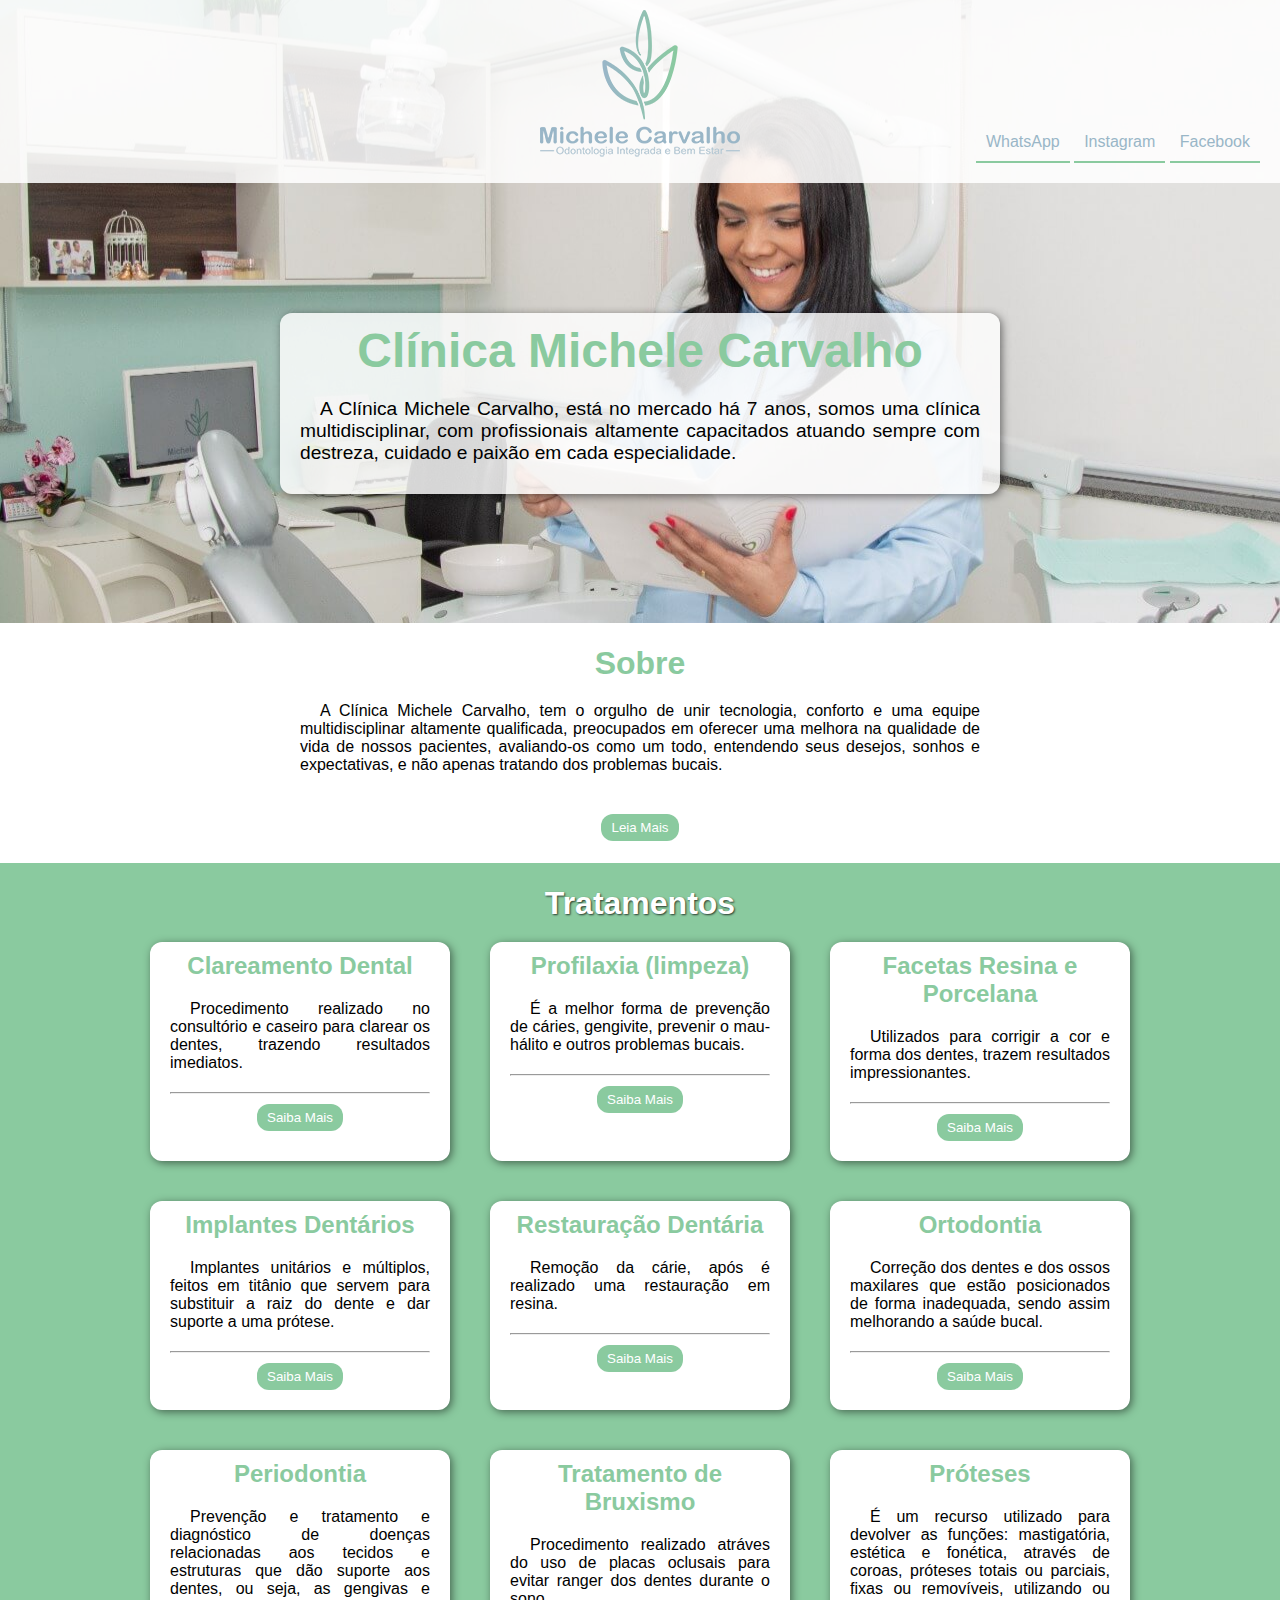
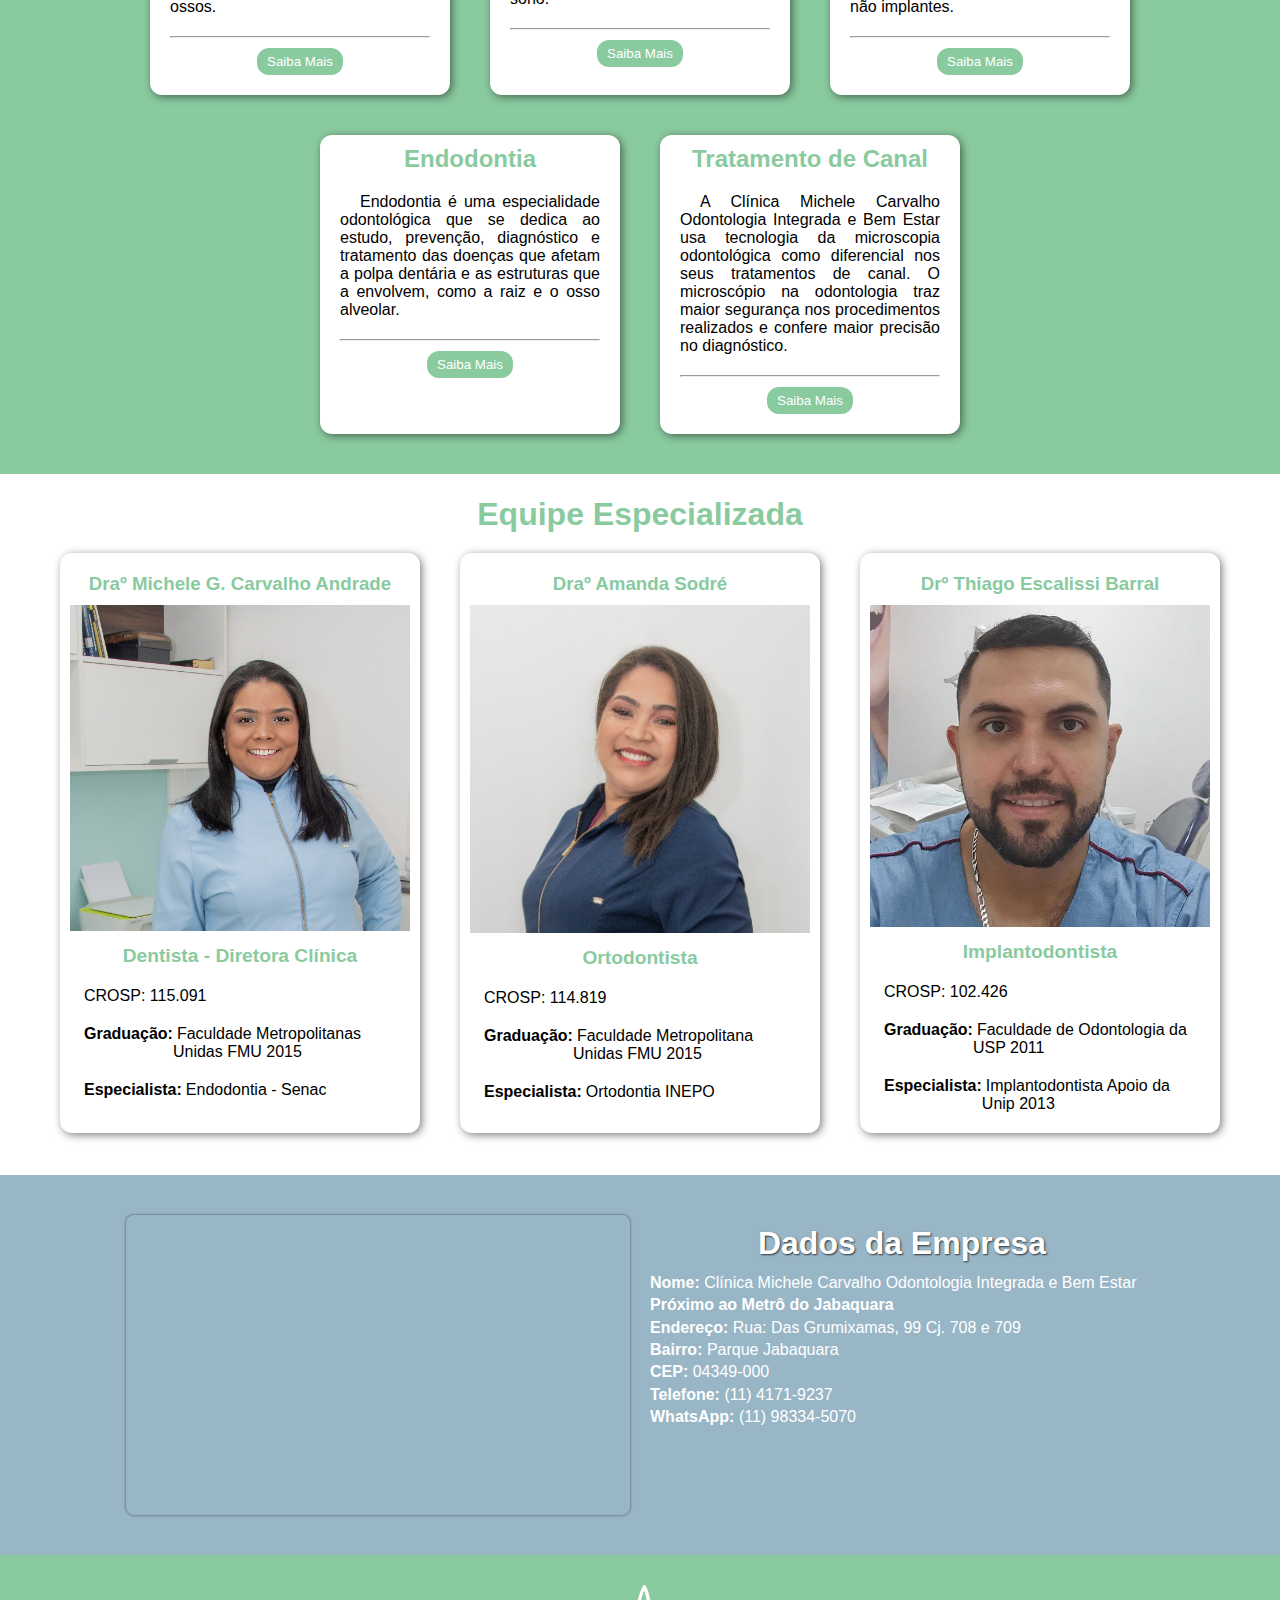
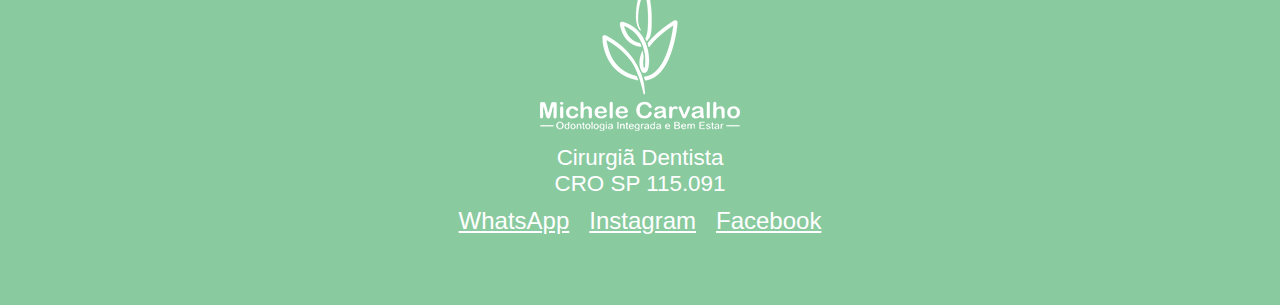
<file: index.html>
<!DOCTYPE html>
<html lang="pt-br">
<head>
    <meta charset="UTF-8">
    <meta http-equiv="X-UA-Compatible" content="IE=edge">
    <meta name="viewport" content="width=device-width, initial-scale=1.0">
    <title>Michele Carvalho</title>
    <link href="https://fonts.googleapis.com/icon?family=Material+Icons" rel="stylesheet">
    <link rel="stylesheet" href="estilo/style.css">
    <link rel="stylesheet" href="estilo/media-query.css">
    <link rel="shortcut icon" href="imagens/favicon-32x32.png" type="image/x-icon">
    <script type="text/javascript" src="arquivo.js" defer>
    </script>
    <script type="text/javascript" src="leiamais.js"></script>
</head>
<body onresize="mudouTamanho()">
    <header>
        <div id="logo">
            <img src="imagens/Logotipo200.png" alt="Logotipo">
        </div>
        <span id="burguer" class="material-icons" onclick="clickMenu()">menu</span>
        <menu id="menu">
            <ul>
                <li><a href="https://wa.me/5511983345070?text=Ol%C3%A1%2C+vi+o+seu+site+e+gostaria+de+tirar+uma+d%C3%BAvida." target="_blank">WhatsApp</a></li>
                <li><a href="https://www.instagram.com/dentistamichelecarvalho/" target="_blank">Instagram</a></li>
                <li><a href="https://www.facebook.com/michele.carvalho.393" target="_blank">Facebook</a></li>
            </ul>
        </menu>
    </header>
    <main>
        <article>
            <h2>Clínica Michele Carvalho</h2>
            <p>A Clínica Michele Carvalho, está no mercado há 7 anos, somos uma clínica multidisciplinar, com profissionais altamente capacitados atuando sempre com destreza, cuidado e paixão em cada especialidade.</p>
        </article>
        <link rel="stylesheet" href="">
    </main>
    <section class="sobre">
        <h2>Sobre</h2>
        <p>
            A Clínica Michele Carvalho, tem o orgulho de unir tecnologia, conforto e uma equipe multidisciplinar altamente qualificada, preocupados em oferecer uma melhora na qualidade de vida de nossos pacientes, avaliando-os como um todo, entendendo seus desejos, sonhos e expectativas, e não apenas tratando dos problemas bucais.
        </p>
        <span id="leiamais">
            <p>
                Conta com infraestrutura moderna e aconchegante, equipada com ferramentas de última geração, e sua proposta reflete oferecer acolhimento e atendimento com respeito, de forma personalizada para cada paciente que entra no consultório.
            </p>
            <p>
                Valorizamos momentos felizes!
                Na Clínica Michele Carvalho, é fazer você sorrir em todas as etapas da sua vida, isto é, estamos presentes não só no sorriso, como também na história de toda família!
            </p>
            <p>
                Somos comprometidos com a qualidade no atendimento aos nossos pacientes, assim sendo, trazemos para você o que a odontologia tem de melhor e mais moderno em matéria de tratamentos e tecnologia.
            </p>
        </span>
        <button onclick="leiaMais()" id="btnLeiaMais">Leia Mais</button>
    </section>
    <section class="tratamento">
        <h2>Tratamentos</h2>
        <div class="servico">
            <h2>Clareamento Dental</h2>
            <p>Procedimento realizado no consultório e caseiro para clarear os dentes, trazendo resultados imediatos.</p>
            <hr>
            <button id="btnSaibaMais"><a href="clareamento.html">Saiba Mais</a></button>
        </div>
        <div class="servico">
            <h2>Profilaxia (limpeza)</h2>
            <p>É a melhor forma de prevenção de cáries, gengivite, prevenir o mau-hálito e outros problemas bucais.</p>
            <hr>
            <button id="btnSaibaMais"><a href="profilaxia.html">Saiba Mais</a></button>
        </div>
        <div class="servico">
            <h2>Facetas Resina e Porcelana</h2>
            <p>Utilizados para corrigir a cor e forma dos dentes, trazem resultados impressionantes. </p>
            <hr>
            <button id="btnSaibaMais"><a href="facetas.html">Saiba Mais</a></button>
        </div>
        <div class="servico">
            <h2>Implantes Dentários</h2>
            <p>Implantes unitários e múltiplos, feitos em titânio que servem para substituir a raiz do dente e dar suporte a uma prótese.</p>
            <hr>
            <button id="btnSaibaMais"><a href="implante.html">Saiba Mais</a></button>
        </div>
        <div class="servico">
            <h2>Restauração Dentária</h2>
            <p>Remoção da cárie, após é realizado uma restauração em resina.</p>
            <hr>
            <button id="btnSaibaMais"><a href="restauracao.html">Saiba Mais</a></button>
        </div>
        <div class="servico">
            <h2>Ortodontia</h2>
            <p>Correção dos dentes e dos ossos maxilares que estão posicionados de forma inadequada, sendo assim melhorando a saúde bucal.</p>
            <hr>
            <button id="btnSaibaMais"><a href="ortodontia.html">Saiba Mais</a></button>
        </div>
        <div class="servico">
            <h2>Periodontia</h2>
            <p>Prevenção e tratamento e diagnóstico de doenças relacionadas aos tecidos e estruturas que dão suporte aos dentes, ou seja, as gengivas e ossos.</p>
            <hr>
            <button id="btnSaibaMais"><a href="periodontia.html">Saiba Mais</a></button>
        </div>
        <div class="servico">
            <h2>Tratamento de Bruxismo</h2>
            <p>Procedimento realizado atráves do uso de placas oclusais para evitar ranger dos dentes durante o sono.</p>
            <hr>
            <button id="btnSaibaMais"><a href="bruxismo.html">Saiba Mais</a></button>
        </div>
        <div class="servico">
            <h2>Próteses</h2>
            <p>É um recurso utilizado para devolver as funções: mastigatória, estética e fonética, através de coroas, próteses totais ou parciais, fixas ou removíveis, utilizando ou não implantes.</p>
            <hr>
            <button id="btnSaibaMais"><a href="protese.html">Saiba Mais</a></button>
        </div>
        <div class="servico">
            <h2>Endodontia</h2>
            <p>Endodontia é uma especialidade odontológica que se dedica ao estudo, prevenção, diagnóstico e tratamento das doenças que afetam a polpa dentária e as estruturas que a envolvem, como a raiz e o osso alveolar. </p>
            <hr>
            <button id="btnSaibaMais"><a href="endodontia.html">Saiba Mais</a></button>
        </div>
        <div class="servico">
            <h2>Tratamento de Canal</h2>
            <p>A Clínica Michele Carvalho Odontologia Integrada e Bem Estar usa tecnologia da microscopia odontológica como diferencial nos seus tratamentos de canal. O microscópio na odontologia traz maior segurança nos procedimentos realizados e confere maior precisão no diagnóstico.</p>
            <hr>
            <button id="btnSaibaMais"><a href="canal.html">Saiba Mais</a></button>
        </div>
    </section>
    <section>
        <h2>Equipe Especializada</h2>
        <div class="equipe">
            <div class="card">
                <h3>Draº Michele G. Carvalho Andrade</h3>
                <img src="imagens/draMichele-pq.jpg" alt="Amanda">
                <h4>Dentista - Diretora Clínica</h4>
                <p>CROSP: 115.091</p>
                <p><strong>Graduação:</strong> Faculdade Metropolitanas Unidas FMU 2015</p>
                <p><strong>Especialista:</strong> Endodontia - Senac</p>
            </div>
            <div class="card">
                <h3>Draº Amanda Sodré</h3>
                <img src="imagens/draAmanda-pq.jpg" alt="Amanda">
                <h4>Ortodontista</h4>
                <p>CROSP: 114.819</p>
                <p><strong>Graduação:</strong> Faculdade Metropolitana Unidas FMU 2015</p>
                <p><strong>Especialista:</strong> Ortodontia INEPO</p>
            </div>
            <div class="card">
                <h3> Drº Thiago Escalissi Barral</h3>
                <img src="imagens/drThiago-pq.jpg" alt="Thiago">
                <h4>Implantodontista</h4>
                <p>CROSP: 102.426</p>
                <p><strong>Graduação:</strong> Faculdade de Odontologia da USP 2011</p>
                <p><strong>Especialista:</strong> Implantodontista Apoio da Unip 2013</p>
            </div>
        </div>
    </section>
    <div class="mapa">
        <iframe src="https://www.google.com/maps/embed?pb=!1m18!1m12!1m3!1d2173.1607349510605!2d-46.64265535790528!3d-23.64711255813979!2m3!1f0!2f0!3f0!3m2!1i1024!2i768!4f13.1!3m3!1m2!1s0x94ce5ba86f7542e7%3A0x85df108f9e78541a!2sMichele%20Carvalho%20Odontologia%20Integrada%20e%20Bem%20Estar!5e0!3m2!1spt-BR!2sbr!4v1677265848082!5m2!1spt-BR!2sbr" width="600" height="450" style="border:0;" allowfullscreen="" loading="lazy" referrerpolicy="no-referrer-when-downgrade">
        </iframe>
        <aside>
            <h2>Dados da Empresa</h2>
            <p><strong>Nome:</strong> Clínica Michele Carvalho Odontologia Integrada e Bem Estar </p>
            <p><strong>Próximo ao Metrô do Jabaquara</strong></p>
            <p><strong>Endereço:</strong> Rua: Das Grumixamas, 99 Cj. 708 e 709</p>
            <p><strong>Bairro:</strong> Parque Jabaquara </p>
            <p><strong>CEP:</strong> 04349-000 </p>
            <p><strong>Telefone:</strong> (11) 4171-9237</p>
            <p><strong>WhatsApp:</strong> (11) 98334-5070</p>
        </aside>
    </div>
    <footer>
        <div id="logo-footer">
            <img src="imagens/bitmap.png" alt="Logotipo">
        </div>
        <p>Cirurgiã Dentista<br>CRO SP 115.091</p>
        <div class="contact">
            <ul>
                <li><a href="https://wa.me/5511983345070?text=Ol%C3%A1%2C+vi+o+seu+site+e+gostaria+de+tirar+uma+d%C3%BAvida." target="_blank">WhatsApp</a></li>
                <li><a href="https://www.instagram.com/dentistamichelecarvalho/" target="_blank">Instagram</a></li>
                <li><a href="https://www.facebook.com/michele.carvalho.393" target="_blank">Facebook</a></li>
            </ul>
        </div>
    </footer>
    <!---->
</body>
</html>
</file>
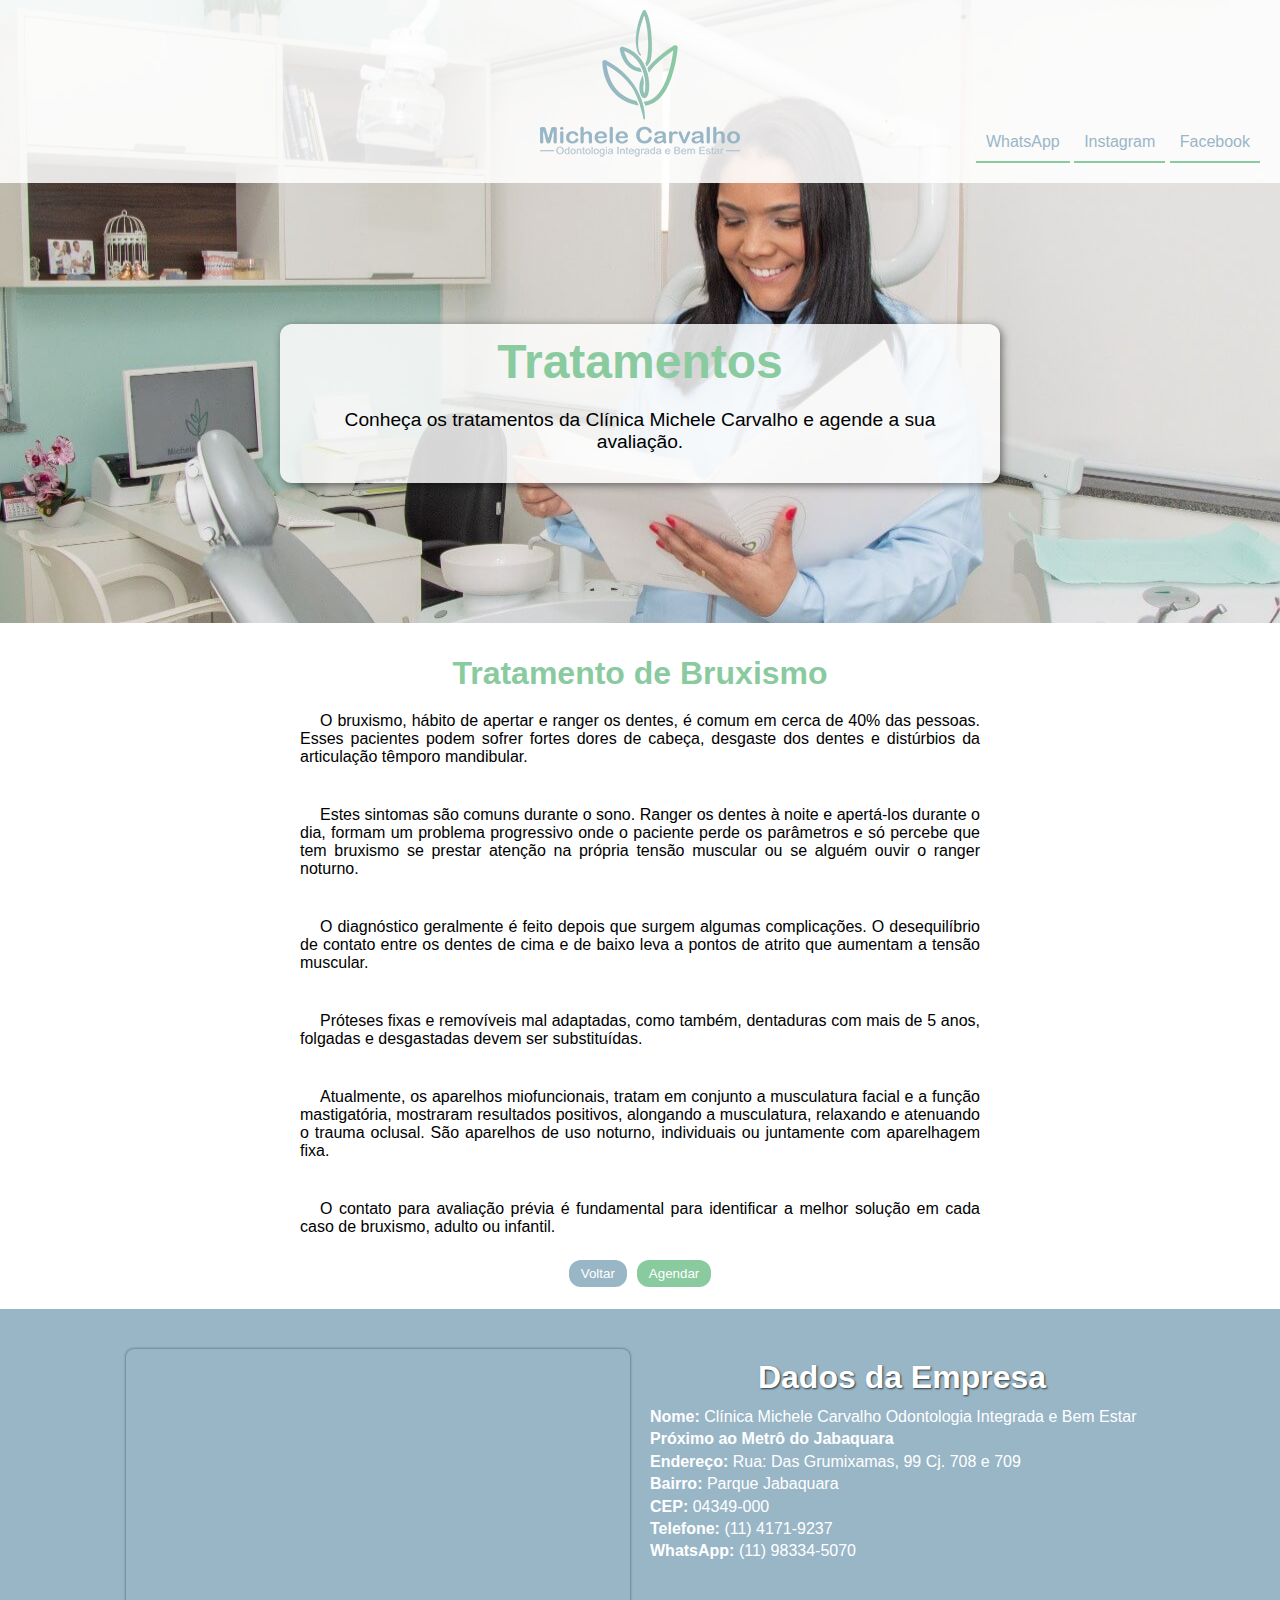
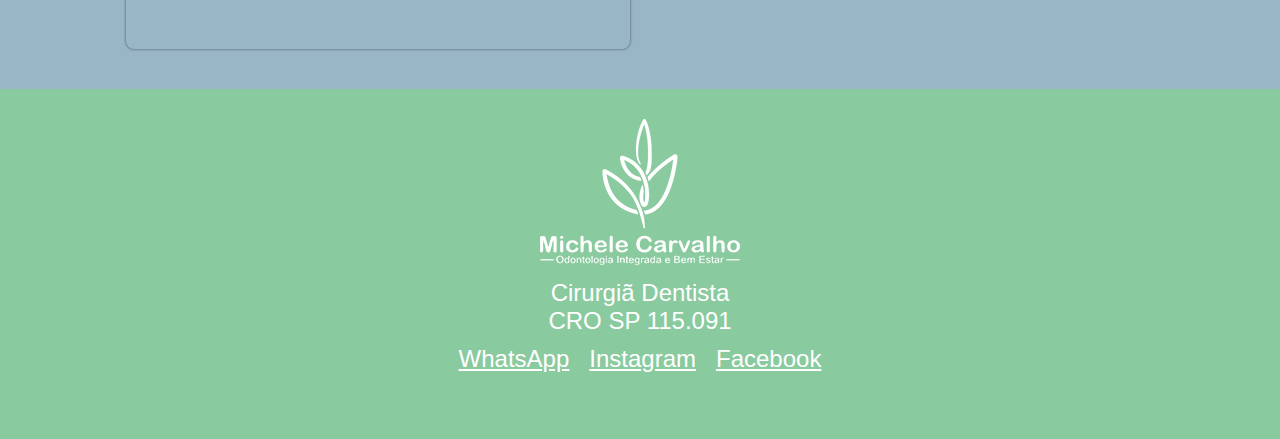
<file: bruxismo.html>
<!DOCTYPE html>
<html lang="pt-br">
<head>
    <meta charset="UTF-8">
    <meta http-equiv="X-UA-Compatible" content="IE=edge">
    <meta name="viewport" content="width=device-width, initial-scale=1.0">
    <title>Tratamentos</title>
    <link href="https://fonts.googleapis.com/icon?family=Material+Icons" rel="stylesheet">
    <link rel="stylesheet" href="estilo/tratamento.css">
    <link rel="stylesheet" href="estilo/media-query.css">
    <script type="text/javascript" src="arquivo.js" defer>
    </script>
    <script type="text/javascript" src="leiamais.js"></script>
</head>
<body onresize="mudouTamanho()">
    <header>
        <div id="logo">
            <img src="imagens/Logotipo200.png" alt="Logotipo">
        </div>
        <span id="burguer" class="material-icons" onclick="clickMenu()">menu</span>
        <menu id="menu">
            <ul>
                <li><a href="https://wa.me/5511983345070?text=Ol%C3%A1%2C+vi+o+seu+site+e+gostaria+de+tirar+uma+d%C3%BAvida." target="_blank">WhatsApp</a></li>
                <li><a href="https://www.instagram.com/dentistamichelecarvalho/" target="_blank">Instagram</a></li>
                <li><a href="https://www.facebook.com/michele.carvalho.393" target="_blank">Facebook</a></li>
            </ul>
        </menu>
    </header>
    <main>
        <article>
            <h2>Tratamentos</h2>
            <p>Conheça os tratamentos da Clínica Michele Carvalho e agende a sua avaliação.</p>
        </article>
    </main>
    <section class="sobre">
        <h2>Tratamento de Bruxismo</h2>
        <p>                  
            O bruxismo, hábito de apertar e ranger os dentes, é comum em cerca de 40% das pessoas. Esses pacientes podem sofrer fortes dores de cabeça, desgaste dos dentes e distúrbios da articulação têmporo mandibular.
        </p>  
        <p>
            Estes sintomas são comuns durante o sono. Ranger os dentes à noite e apertá-los durante o dia, formam um problema progressivo onde o paciente perde os parâmetros e só percebe que tem bruxismo se prestar atenção na própria tensão muscular ou se alguém ouvir o ranger noturno. 
        </p>
        <p>  
            O diagnóstico geralmente é feito depois que surgem algumas complicações. O desequilíbrio de contato entre os dentes de cima e de baixo leva a pontos de atrito que aumentam a tensão muscular.
        </p>
        <p>  
            Próteses fixas e removíveis mal adaptadas, como também, dentaduras com mais de 5 anos, folgadas e desgastadas devem ser substituídas.
        </p>
        <p>  
            Atualmente, os aparelhos miofuncionais, tratam em conjunto a musculatura facial e a função mastigatória, mostraram resultados positivos, alongando a musculatura, relaxando e atenuando o trauma oclusal. São aparelhos de uso noturno, individuais ou juntamente com aparelhagem fixa.
        </p>
        <p>  
            O contato para avaliação prévia é fundamental para identificar a melhor solução em cada caso de bruxismo, adulto ou infantil.
        </p>
    </section>
    <section class="btn-agendar">
        <div id="voltar">
            <button class="voltar"><a href="index.html">Voltar</a></button>
        </div>
        <div id="Agendar">
            <button><a href="https://wa.me/5511983345070?text=Ol%C3%A1%2C+vi+o+seu+site+e+gostaria+de+tirar+uma+d%C3%BAvida." target="_blank">Agendar</a></button>
        </div>
    </section>
    <div class="mapa">
        <iframe src="https://www.google.com/maps/embed?pb=!1m18!1m12!1m3!1d2173.1607349510605!2d-46.64265535790528!3d-23.64711255813979!2m3!1f0!2f0!3f0!3m2!1i1024!2i768!4f13.1!3m3!1m2!1s0x94ce5ba86f7542e7%3A0x85df108f9e78541a!2sMichele%20Carvalho%20Odontologia%20Integrada%20e%20Bem%20Estar!5e0!3m2!1spt-BR!2sbr!4v1677265848082!5m2!1spt-BR!2sbr" width="600" height="450" style="border:0;" allowfullscreen="" loading="lazy" referrerpolicy="no-referrer-when-downgrade">
        </iframe>
        <aside>
            <h2>Dados da Empresa</h2>
            <p><strong>Nome:</strong> Clínica Michele Carvalho Odontologia Integrada e Bem Estar </p>
            <p><strong>Próximo ao Metrô do Jabaquara</strong></p>
            <p><strong>Endereço:</strong> Rua: Das Grumixamas, 99 Cj. 708 e 709</p>
            <p><strong>Bairro:</strong> Parque Jabaquara </p>
            <p><strong>CEP:</strong> 04349-000 </p>
            <p><strong>Telefone:</strong> (11) 4171-9237</p>
            <p><strong>WhatsApp:</strong> (11) 98334-5070</p>
        </aside>
    </div>
    <footer>
        <div id="logo-footer">
            <img src="imagens/bitmap.png" alt="Logotipo">
        </div>
        <p>Cirurgiã Dentista</p>
        <p>CRO SP 115.091 </p>
        <div class="contact">
            <ul>
                <li><a href="https://wa.me/5511983345070?text=Ol%C3%A1%2C+vi+o+seu+site+e+gostaria+de+tirar+uma+d%C3%BAvida." target="_blank">WhatsApp</a></li>
                <li><a href="https://www.instagram.com/dentistamichelecarvalho/" target="_blank">Instagram</a></li>
                <li><a href="https://www.facebook.com/michele.carvalho.393" target="_blank">Facebook</a></li>
            </ul>
        </div>
    </footer>
</body>
</html>
</file>
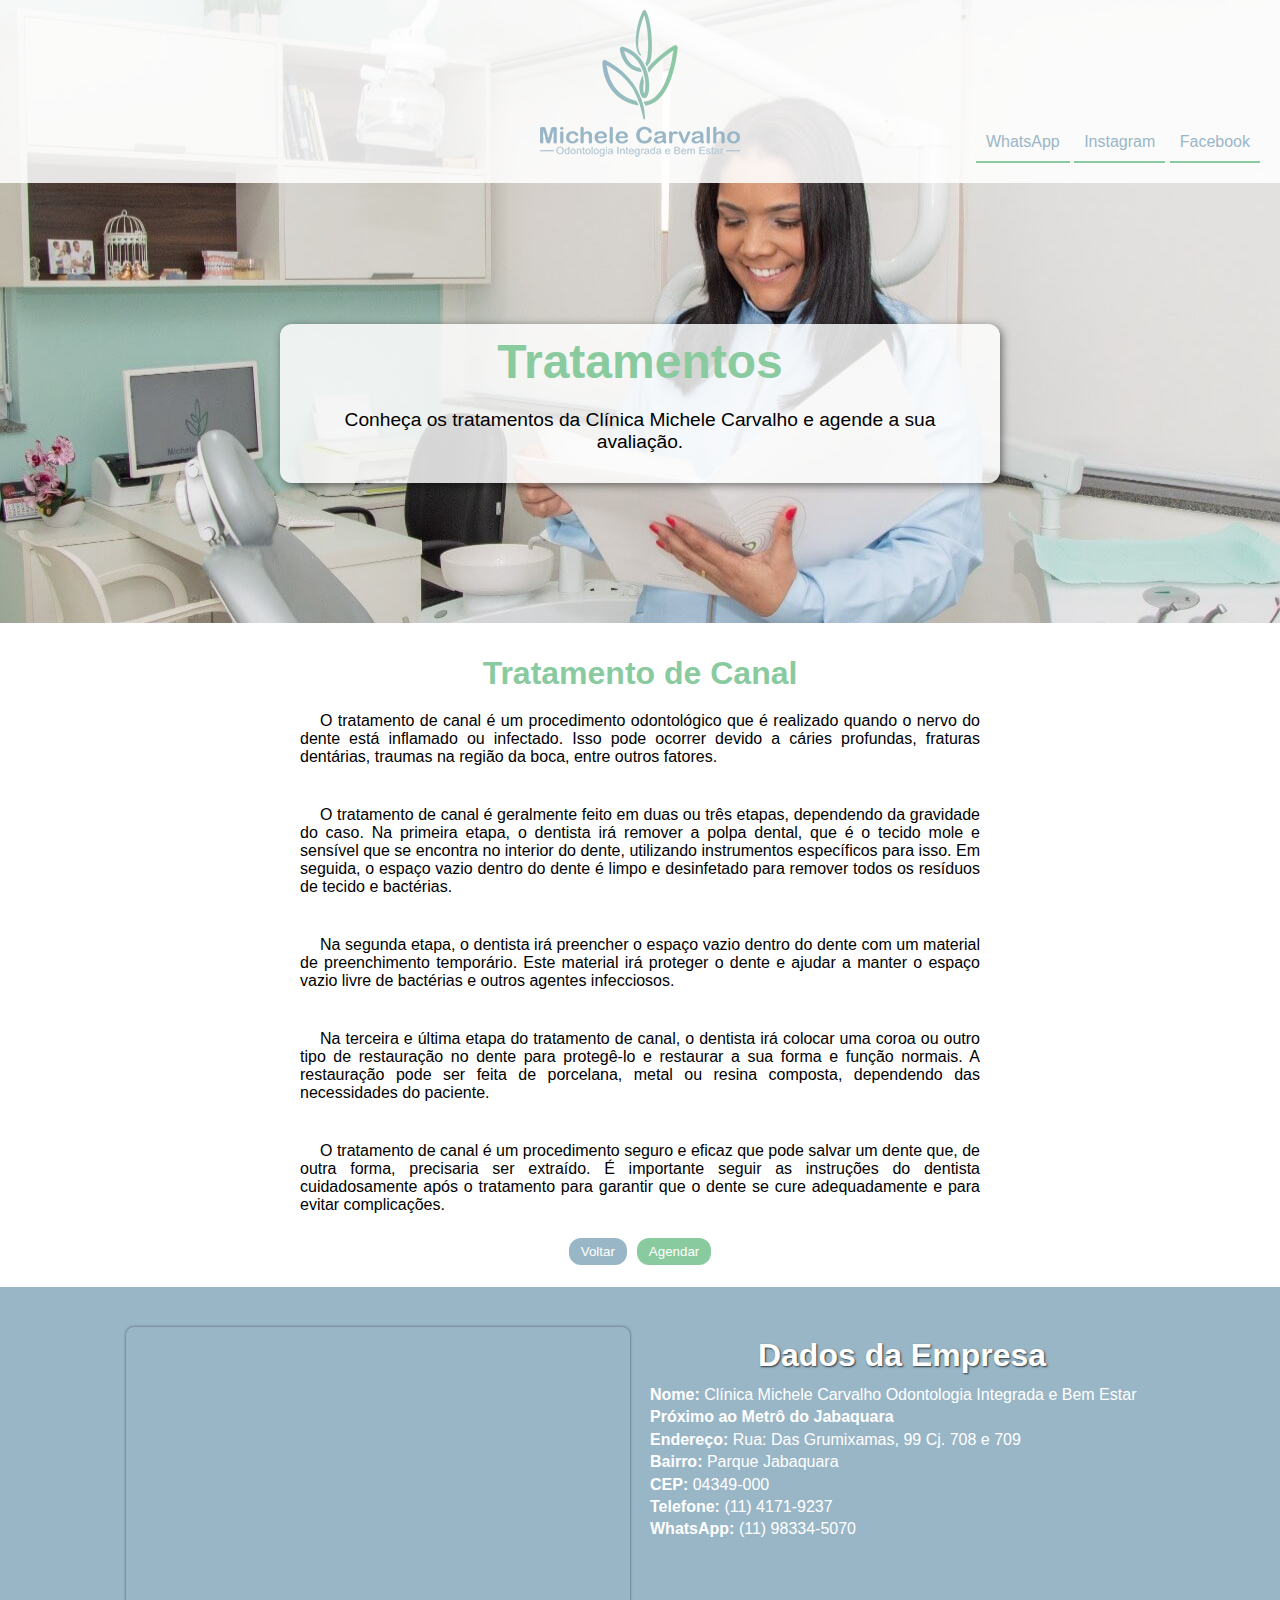
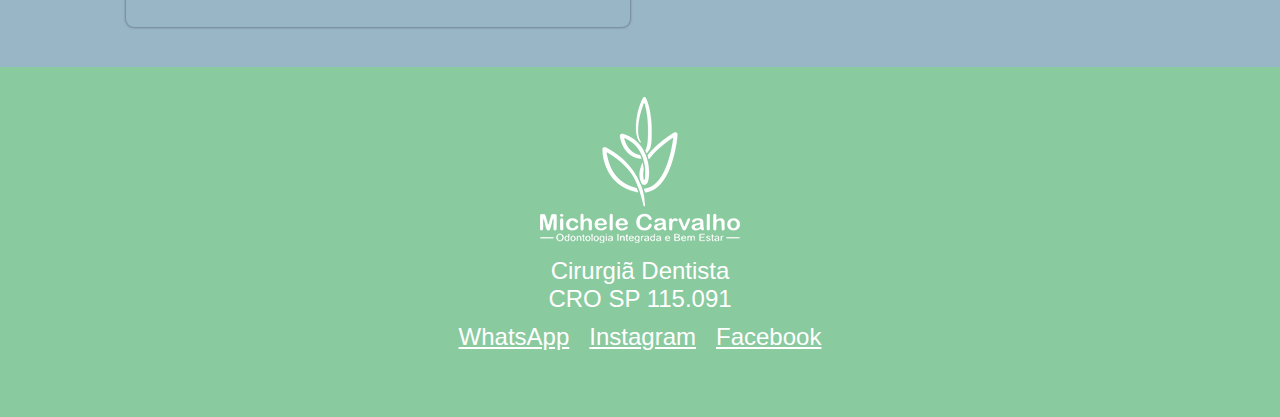
<file: canal.html>
<!DOCTYPE html>
<html lang="pt-br">
<head>
    <meta charset="UTF-8">
    <meta http-equiv="X-UA-Compatible" content="IE=edge">
    <meta name="viewport" content="width=device-width, initial-scale=1.0">
    <title>Tratamentos</title>
    <link href="https://fonts.googleapis.com/icon?family=Material+Icons" rel="stylesheet">
    <link rel="stylesheet" href="estilo/tratamento.css">
    <link rel="stylesheet" href="estilo/media-query.css">
    <script type="text/javascript" src="arquivo.js" defer>
    </script>
    <script type="text/javascript" src="leiamais.js"></script>
</head>
<body onresize="mudouTamanho()">
    <header>
        <div id="logo">
            <img src="imagens/Logotipo200.png" alt="Logotipo">
        </div>
        <span id="burguer" class="material-icons" onclick="clickMenu()">menu</span>
        <menu id="menu">
            <ul>
                <li><a href="https://wa.me/5511983345070?text=Ol%C3%A1%2C+vi+o+seu+site+e+gostaria+de+tirar+uma+d%C3%BAvida." target="_blank">WhatsApp</a></li>
                <li><a href="https://www.instagram.com/dentistamichelecarvalho/" target="_blank">Instagram</a></li>
                <li><a href="https://www.facebook.com/michele.carvalho.393" target="_blank">Facebook</a></li>
            </ul>
        </menu>
    </header>
    <main>
        <article>
            <h2>Tratamentos</h2>
            <p>Conheça os tratamentos da Clínica Michele Carvalho e agende a sua avaliação.</p>
        </article>
    </main>
    <section class="sobre">
        <h2>Tratamento de Canal</h2>
        <p>                  
            O tratamento de canal é um procedimento odontológico que é realizado quando o nervo do dente está inflamado ou infectado. Isso pode ocorrer devido a cáries profundas, fraturas dentárias, traumas na região da boca, entre outros fatores.
        </p>  
        <p>
            O tratamento de canal é geralmente feito em duas ou três etapas, dependendo da gravidade do caso. Na primeira etapa, o dentista irá remover a polpa dental, que é o tecido mole e sensível que se encontra no interior do dente, utilizando instrumentos específicos para isso. Em seguida, o espaço vazio dentro do dente é limpo e desinfetado para remover todos os resíduos de tecido e bactérias.
        </p>
        <p>  
            Na segunda etapa, o dentista irá preencher o espaço vazio dentro do dente com um material de preenchimento temporário. Este material irá proteger o dente e ajudar a manter o espaço vazio livre de bactérias e outros agentes infecciosos.
        </p>
        <p>  
            Na terceira e última etapa do tratamento de canal, o dentista irá colocar uma coroa ou outro tipo de restauração no dente para protegê-lo e restaurar a sua forma e função normais. A restauração pode ser feita de porcelana, metal ou resina composta, dependendo das necessidades do paciente.
        </p>
        <p>  
            O tratamento de canal é um procedimento seguro e eficaz que pode salvar um dente que, de outra forma, precisaria ser extraído. É importante seguir as instruções do dentista cuidadosamente após o tratamento para garantir que o dente se cure adequadamente e para evitar complicações.
        </p>
    </section>
    <section class="btn-agendar">
        <div id="voltar">
            <button class="voltar"><a href="index.html">Voltar</a></button>
        </div>
        <div id="Agendar">
            <button><a href="https://wa.me/5511983345070?text=Ol%C3%A1%2C+vi+o+seu+site+e+gostaria+de+tirar+uma+d%C3%BAvida." target="_blank">Agendar</a></button>
        </div>
    </section>
    <div class="mapa">
        <iframe src="https://www.google.com/maps/embed?pb=!1m18!1m12!1m3!1d2173.1607349510605!2d-46.64265535790528!3d-23.64711255813979!2m3!1f0!2f0!3f0!3m2!1i1024!2i768!4f13.1!3m3!1m2!1s0x94ce5ba86f7542e7%3A0x85df108f9e78541a!2sMichele%20Carvalho%20Odontologia%20Integrada%20e%20Bem%20Estar!5e0!3m2!1spt-BR!2sbr!4v1677265848082!5m2!1spt-BR!2sbr" width="600" height="450" style="border:0;" allowfullscreen="" loading="lazy" referrerpolicy="no-referrer-when-downgrade">
        </iframe>
        <aside>
            <h2>Dados da Empresa</h2>
            <p><strong>Nome:</strong> Clínica Michele Carvalho Odontologia Integrada e Bem Estar </p>
            <p><strong>Próximo ao Metrô do Jabaquara</strong></p>
            <p><strong>Endereço:</strong> Rua: Das Grumixamas, 99 Cj. 708 e 709</p>
            <p><strong>Bairro:</strong> Parque Jabaquara </p>
            <p><strong>CEP:</strong> 04349-000 </p>
            <p><strong>Telefone:</strong> (11) 4171-9237</p>
            <p><strong>WhatsApp:</strong> (11) 98334-5070</p>
        </aside>
    </div>
    <footer>
        <div id="logo-footer">
            <img src="imagens/bitmap.png" alt="Logotipo">
        </div>
        <p>Cirurgiã Dentista</p>
        <p>CRO SP 115.091 </p>
        <div class="contact">
            <ul>
                <li><a href="https://wa.me/5511983345070?text=Ol%C3%A1%2C+vi+o+seu+site+e+gostaria+de+tirar+uma+d%C3%BAvida." target="_blank">WhatsApp</a></li>
                <li><a href="https://www.instagram.com/dentistamichelecarvalho/" target="_blank">Instagram</a></li>
                <li><a href="https://www.facebook.com/michele.carvalho.393" target="_blank">Facebook</a></li>
            </ul>
        </div>
    </footer>
</body>
</html>
</file>
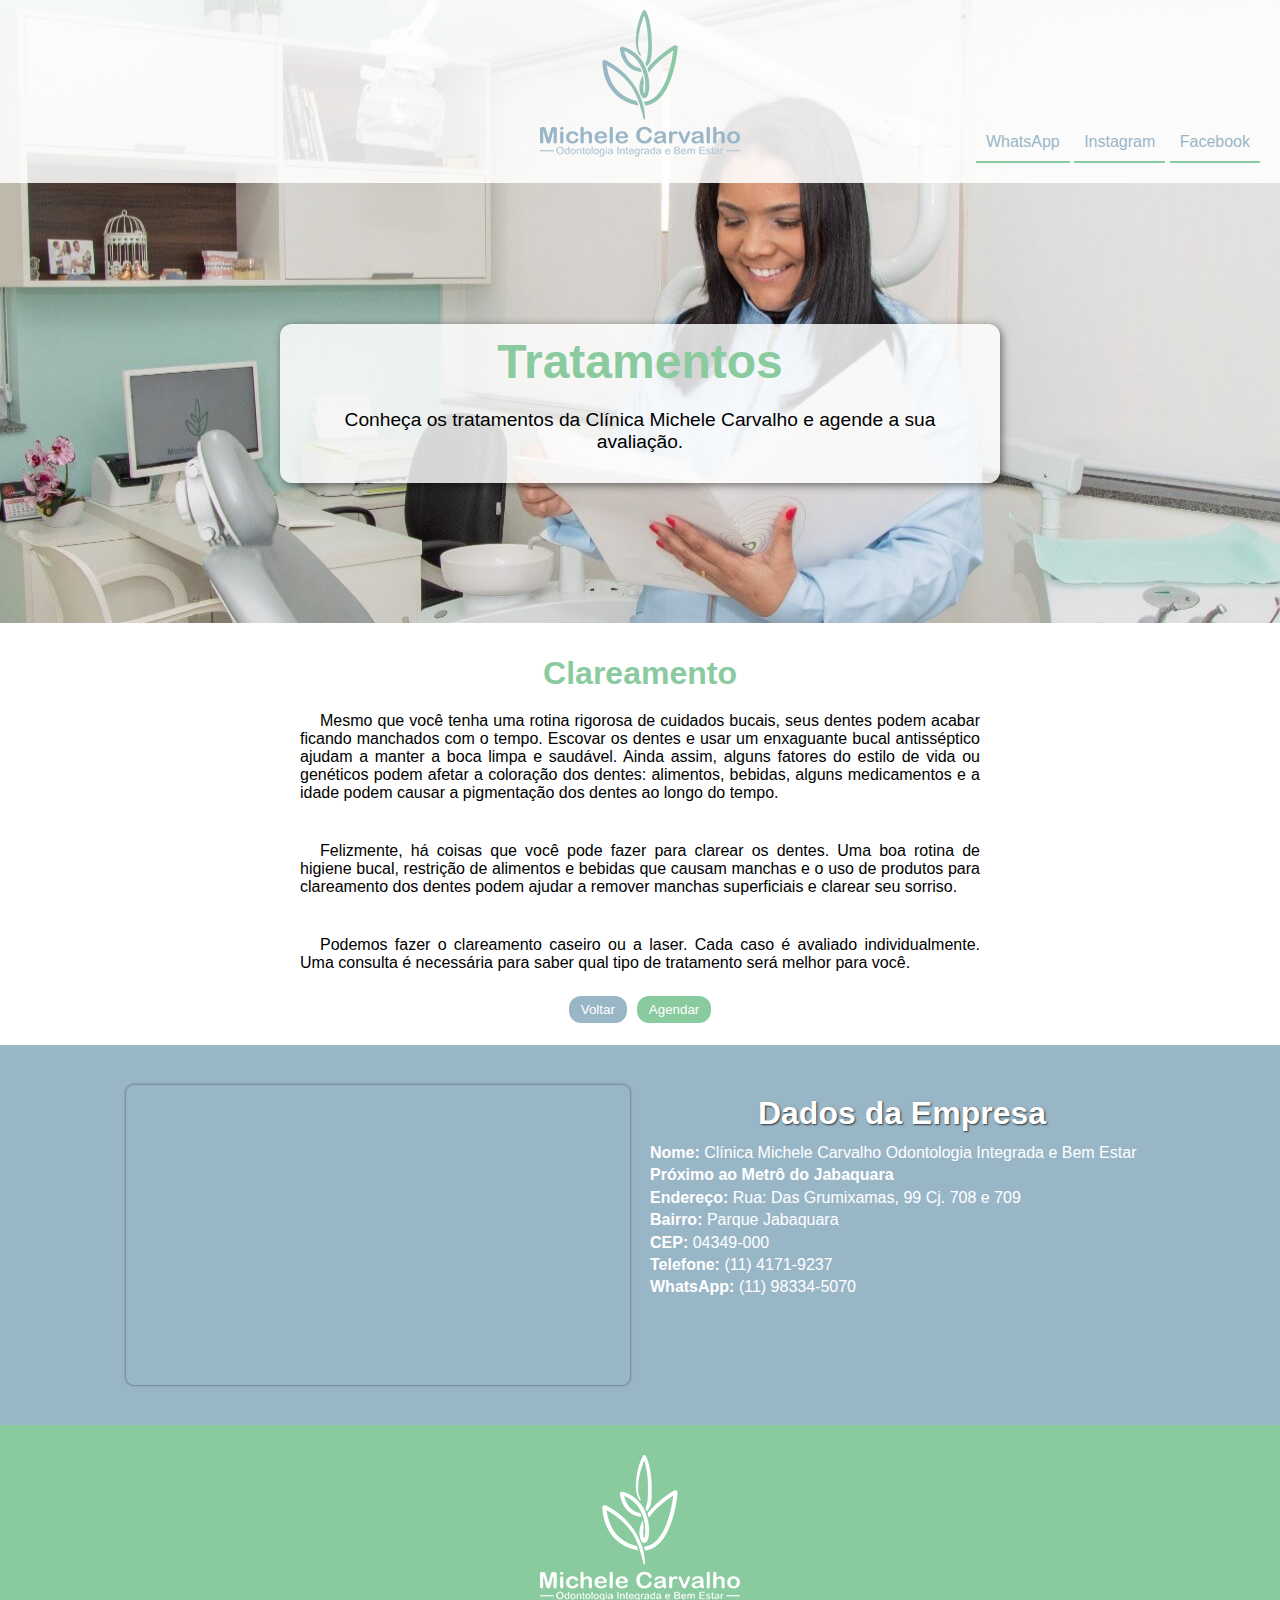
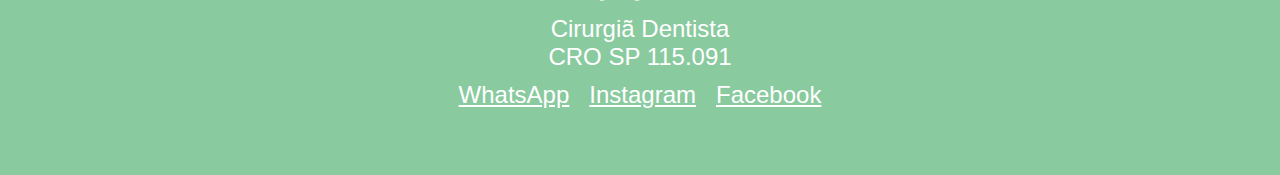
<file: clareamento.html>
<!DOCTYPE html>
<html lang="pt-br">
<head>
    <meta charset="UTF-8">
    <meta http-equiv="X-UA-Compatible" content="IE=edge">
    <meta name="viewport" content="width=device-width, initial-scale=1.0">
    <title>Tratamentos</title>
    <link href="https://fonts.googleapis.com/icon?family=Material+Icons" rel="stylesheet">
    <link rel="stylesheet" href="estilo/tratamento.css">
    <link rel="stylesheet" href="estilo/media-query.css">
    <script type="text/javascript" src="arquivo.js" defer>
    </script>
    <script type="text/javascript" src="leiamais.js"></script>
</head>
<body onresize="mudouTamanho()">
    <header>
        <div id="logo">
            <img src="imagens/Logotipo200.png" alt="Logotipo">
        </div>
        <span id="burguer" class="material-icons" onclick="clickMenu()">menu</span>
        <menu id="menu">
            <ul>
                <li><a href="https://wa.me/5511983345070?text=Ol%C3%A1%2C+vi+o+seu+site+e+gostaria+de+tirar+uma+d%C3%BAvida." target="_blank">WhatsApp</a></li>
                <li><a href="https://www.instagram.com/dentistamichelecarvalho/" target="_blank">Instagram</a></li>
                <li><a href="https://www.facebook.com/michele.carvalho.393" target="_blank">Facebook</a></li>
            </ul>
        </menu>
    </header>
    <main>
        <article>
            <h2>Tratamentos</h2>
            <p>Conheça os tratamentos da Clínica Michele Carvalho e agende a sua avaliação.</p>
        </article>
    </main>
    <section class="sobre">
        <h2>Clareamento</h2>
        <p>
            Mesmo que você tenha uma rotina rigorosa de cuidados bucais, seus dentes podem acabar ficando manchados com o tempo. Escovar os dentes e usar um enxaguante bucal antisséptico ajudam a manter a boca limpa e saudável. Ainda assim, alguns fatores do estilo de vida ou genéticos podem afetar a coloração dos dentes: alimentos, bebidas, alguns medicamentos e a idade podem causar a pigmentação dos dentes ao longo do tempo. 
        </p>  
        <p>
            Felizmente, há coisas que você pode fazer para clarear os dentes. Uma boa rotina de higiene bucal, restrição de alimentos e bebidas que causam manchas e o uso de produtos para clareamento dos dentes podem ajudar a remover manchas superficiais e clarear seu sorriso.
        </p>
        <p>  
            Podemos fazer o clareamento caseiro ou a laser. Cada caso é avaliado individualmente. Uma consulta é necessária para saber qual tipo de tratamento será melhor para você.
        </p>
    </section>
    <section class="btn-agendar">
        <div id="voltar">
            <button class="voltar"><a href="index.html">Voltar</a></button>
        </div>
        <div id="Agendar">
            <button><a href="https://wa.me/5511983345070?text=Ol%C3%A1%2C+vi+o+seu+site+e+gostaria+de+tirar+uma+d%C3%BAvida." target="_blank">Agendar</a></button>
        </div>
    </section>
    <div class="mapa">
        <iframe src="https://www.google.com/maps/embed?pb=!1m18!1m12!1m3!1d2173.1607349510605!2d-46.64265535790528!3d-23.64711255813979!2m3!1f0!2f0!3f0!3m2!1i1024!2i768!4f13.1!3m3!1m2!1s0x94ce5ba86f7542e7%3A0x85df108f9e78541a!2sMichele%20Carvalho%20Odontologia%20Integrada%20e%20Bem%20Estar!5e0!3m2!1spt-BR!2sbr!4v1677265848082!5m2!1spt-BR!2sbr" width="600" height="450" style="border:0;" allowfullscreen="" loading="lazy" referrerpolicy="no-referrer-when-downgrade">
        </iframe>
        <aside>
            <h2>Dados da Empresa</h2>
            <p><strong>Nome:</strong> Clínica Michele Carvalho Odontologia Integrada e Bem Estar </p>
            <p><strong>Próximo ao Metrô do Jabaquara</strong></p>
            <p><strong>Endereço:</strong> Rua: Das Grumixamas, 99 Cj. 708 e 709</p>
            <p><strong>Bairro:</strong> Parque Jabaquara </p>
            <p><strong>CEP:</strong> 04349-000 </p>
            <p><strong>Telefone:</strong> (11) 4171-9237</p>
            <p><strong>WhatsApp:</strong> (11) 98334-5070</p>
        </aside>
    </div>
    <footer>
        <div id="logo-footer">
            <img src="imagens/bitmap.png" alt="Logotipo">
        </div>
        <p>Cirurgiã Dentista</p>
        <p>CRO SP 115.091 </p>
        <div class="contact">
            <ul>
                <li><a href="https://wa.me/5511983345070?text=Ol%C3%A1%2C+vi+o+seu+site+e+gostaria+de+tirar+uma+d%C3%BAvida." target="_blank">WhatsApp</a></li>
                <li><a href="https://www.instagram.com/dentistamichelecarvalho/" target="_blank">Instagram</a></li>
                <li><a href="https://www.facebook.com/michele.carvalho.393" target="_blank">Facebook</a></li>
            </ul>
        </div>
    </footer>
</body>
</html>
</file>
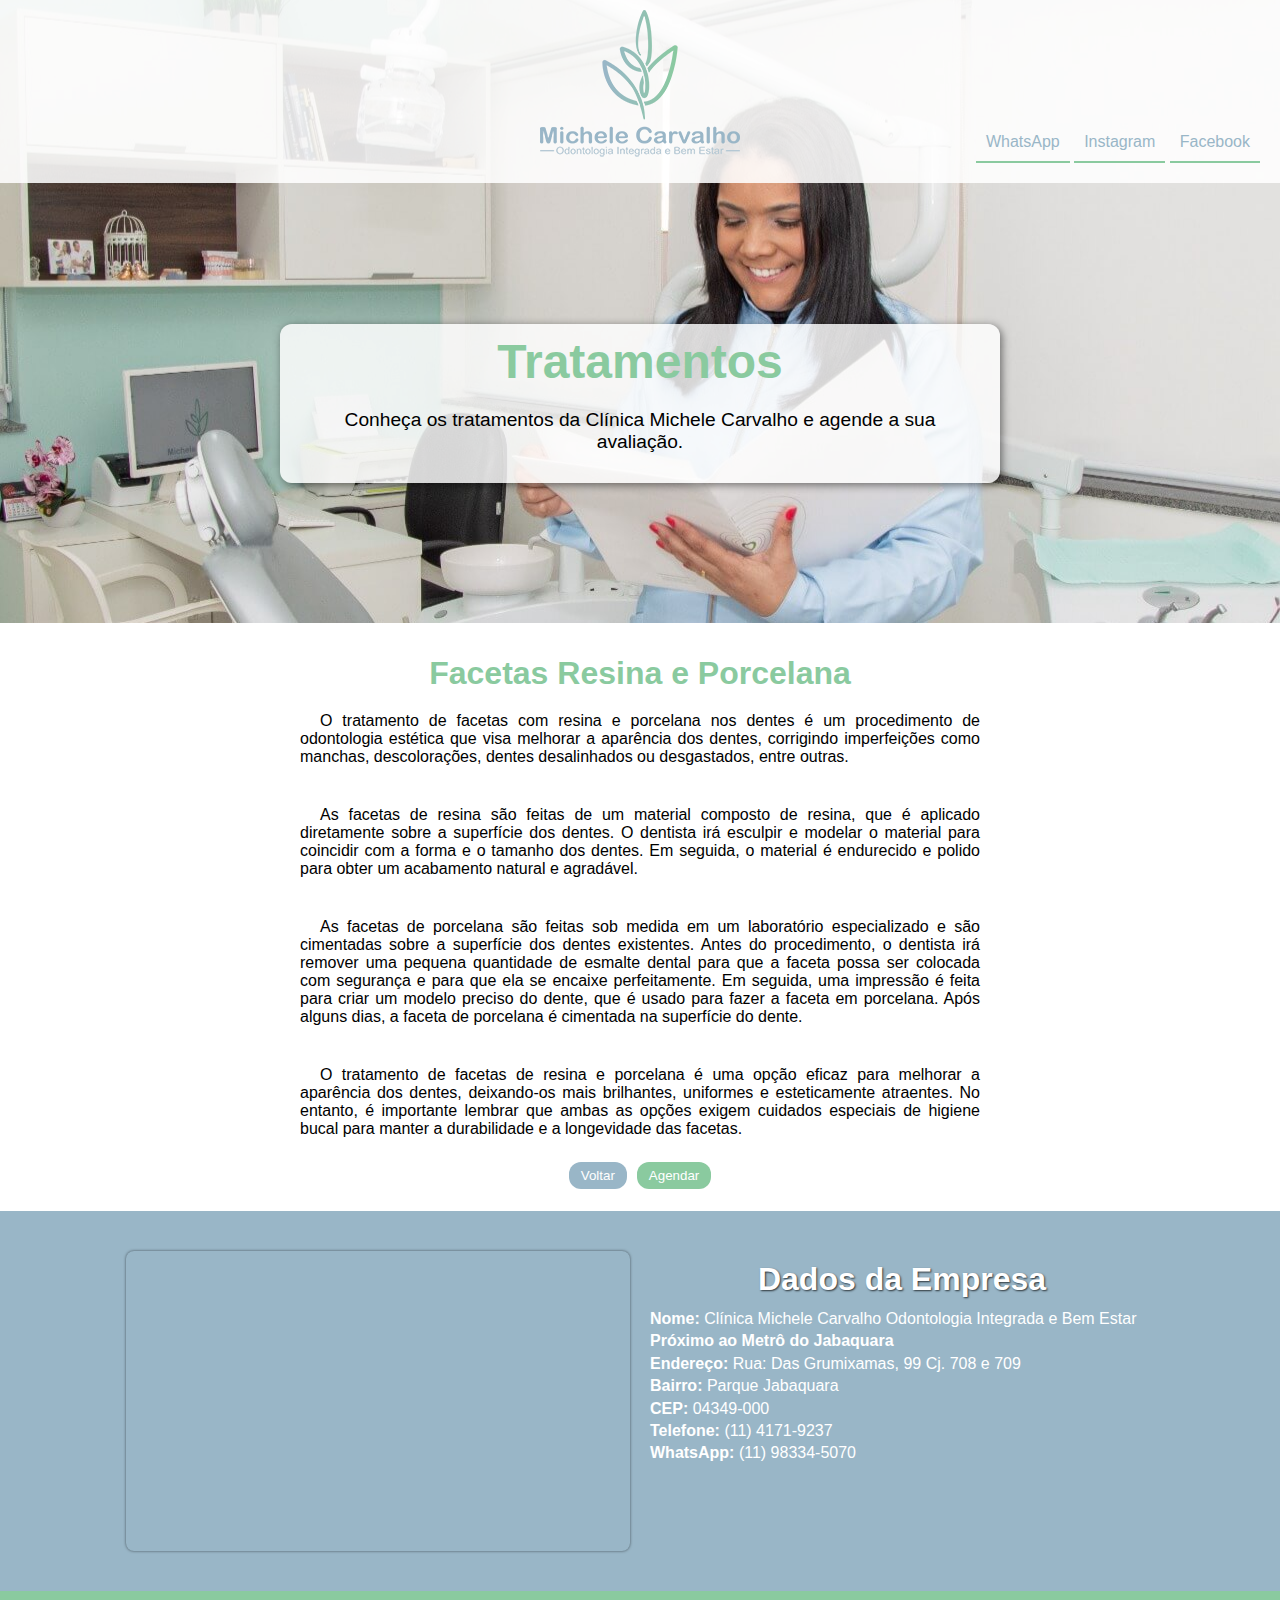
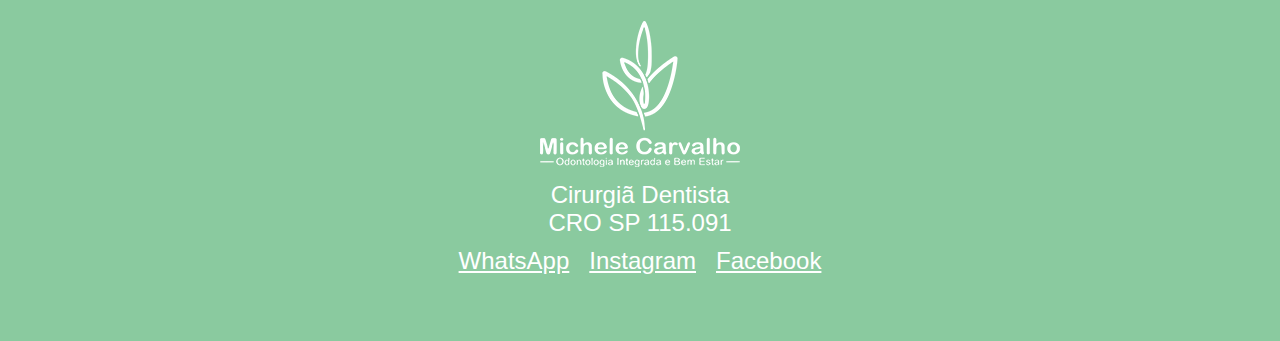
<file: facetas.html>
<!DOCTYPE html>
<html lang="pt-br">
<head>
    <meta charset="UTF-8">
    <meta http-equiv="X-UA-Compatible" content="IE=edge">
    <meta name="viewport" content="width=device-width, initial-scale=1.0">
    <title>Tratamentos</title>
    <link href="https://fonts.googleapis.com/icon?family=Material+Icons" rel="stylesheet">
    <link rel="stylesheet" href="estilo/tratamento.css">
    <link rel="stylesheet" href="estilo/media-query.css">
    <script type="text/javascript" src="arquivo.js" defer>
    </script>
    <script type="text/javascript" src="leiamais.js"></script>
</head>
<body onresize="mudouTamanho()">
    <header>
        <div id="logo">
            <img src="imagens/Logotipo200.png" alt="Logotipo">
        </div>
        <span id="burguer" class="material-icons" onclick="clickMenu()">menu</span>
        <menu id="menu">
            <ul>
                <li><a href="https://wa.me/5511983345070?text=Ol%C3%A1%2C+vi+o+seu+site+e+gostaria+de+tirar+uma+d%C3%BAvida." target="_blank">WhatsApp</a></li>
                <li><a href="https://www.instagram.com/dentistamichelecarvalho/" target="_blank">Instagram</a></li>
                <li><a href="https://www.facebook.com/michele.carvalho.393" target="_blank">Facebook</a></li>
            </ul>
        </menu>
    </header>
    <main>
        <article>
            <h2>Tratamentos</h2>
            <p>Conheça os tratamentos da Clínica Michele Carvalho e agende a sua avaliação.</p>
        </article>
    </main>
    <section class="sobre">
        <h2>Facetas Resina e Porcelana</h2>
        <p>                  
            O tratamento de facetas com resina e porcelana nos dentes é um procedimento de odontologia estética que visa melhorar a aparência dos dentes, corrigindo imperfeições como manchas, descolorações, dentes desalinhados ou desgastados, entre outras.
        </p>  
        <p>                  
            As facetas de resina são feitas de um material composto de resina, que é aplicado diretamente sobre a superfície dos dentes. O dentista irá esculpir e modelar o material para coincidir com a forma e o tamanho dos dentes. Em seguida, o material é endurecido e polido para obter um acabamento natural e agradável.
        </p>  
        <p>                  
            As facetas de porcelana são feitas sob medida em um laboratório especializado e são cimentadas sobre a superfície dos dentes existentes. Antes do procedimento, o dentista irá remover uma pequena quantidade de esmalte dental para que a faceta possa ser colocada com segurança e para que ela se encaixe perfeitamente. Em seguida, uma impressão é feita para criar um modelo preciso do dente, que é usado para fazer a faceta em porcelana. Após alguns dias, a faceta de porcelana é cimentada na superfície do dente.
        </p>  
        <p>                  
            O tratamento de facetas de resina e porcelana é uma opção eficaz para melhorar a aparência dos dentes, deixando-os mais brilhantes, uniformes e esteticamente atraentes. No entanto, é importante lembrar que ambas as opções exigem cuidados especiais de higiene bucal para manter a durabilidade e a longevidade das facetas.
        </p>  
    </section>
    <section class="btn-agendar">
        <div id="voltar">
            <button class="voltar"><a href="index.html">Voltar</a></button>
        </div>
        <div id="Agendar">
            <button><a href="https://wa.me/5511983345070?text=Ol%C3%A1%2C+vi+o+seu+site+e+gostaria+de+tirar+uma+d%C3%BAvida." target="_blank">Agendar</a></button>
        </div>
    </section>
    <div class="mapa">
        <iframe src="https://www.google.com/maps/embed?pb=!1m18!1m12!1m3!1d2173.1607349510605!2d-46.64265535790528!3d-23.64711255813979!2m3!1f0!2f0!3f0!3m2!1i1024!2i768!4f13.1!3m3!1m2!1s0x94ce5ba86f7542e7%3A0x85df108f9e78541a!2sMichele%20Carvalho%20Odontologia%20Integrada%20e%20Bem%20Estar!5e0!3m2!1spt-BR!2sbr!4v1677265848082!5m2!1spt-BR!2sbr" width="600" height="450" style="border:0;" allowfullscreen="" loading="lazy" referrerpolicy="no-referrer-when-downgrade">
        </iframe>
        <aside>
            <h2>Dados da Empresa</h2>
            <p><strong>Nome:</strong> Clínica Michele Carvalho Odontologia Integrada e Bem Estar </p>
            <p><strong>Próximo ao Metrô do Jabaquara</strong></p>
            <p><strong>Endereço:</strong> Rua: Das Grumixamas, 99 Cj. 708 e 709</p>
            <p><strong>Bairro:</strong> Parque Jabaquara </p>
            <p><strong>CEP:</strong> 04349-000 </p>
            <p><strong>Telefone:</strong> (11) 4171-9237</p>
            <p><strong>WhatsApp:</strong> (11) 98334-5070</p>
        </aside>
    </div>
    <footer>
        <div id="logo-footer">
            <img src="imagens/bitmap.png" alt="Logotipo">
        </div>
        <p>Cirurgiã Dentista</p>
        <p>CRO SP 115.091 </p>
        <div class="contact">
            <ul>
                <li><a href="https://wa.me/5511983345070?text=Ol%C3%A1%2C+vi+o+seu+site+e+gostaria+de+tirar+uma+d%C3%BAvida." target="_blank">WhatsApp</a></li>
                <li><a href="https://www.instagram.com/dentistamichelecarvalho/" target="_blank">Instagram</a></li>
                <li><a href="https://www.facebook.com/michele.carvalho.393" target="_blank">Facebook</a></li>
            </ul>
        </div>
    </footer>
</body>
</html>
</file>
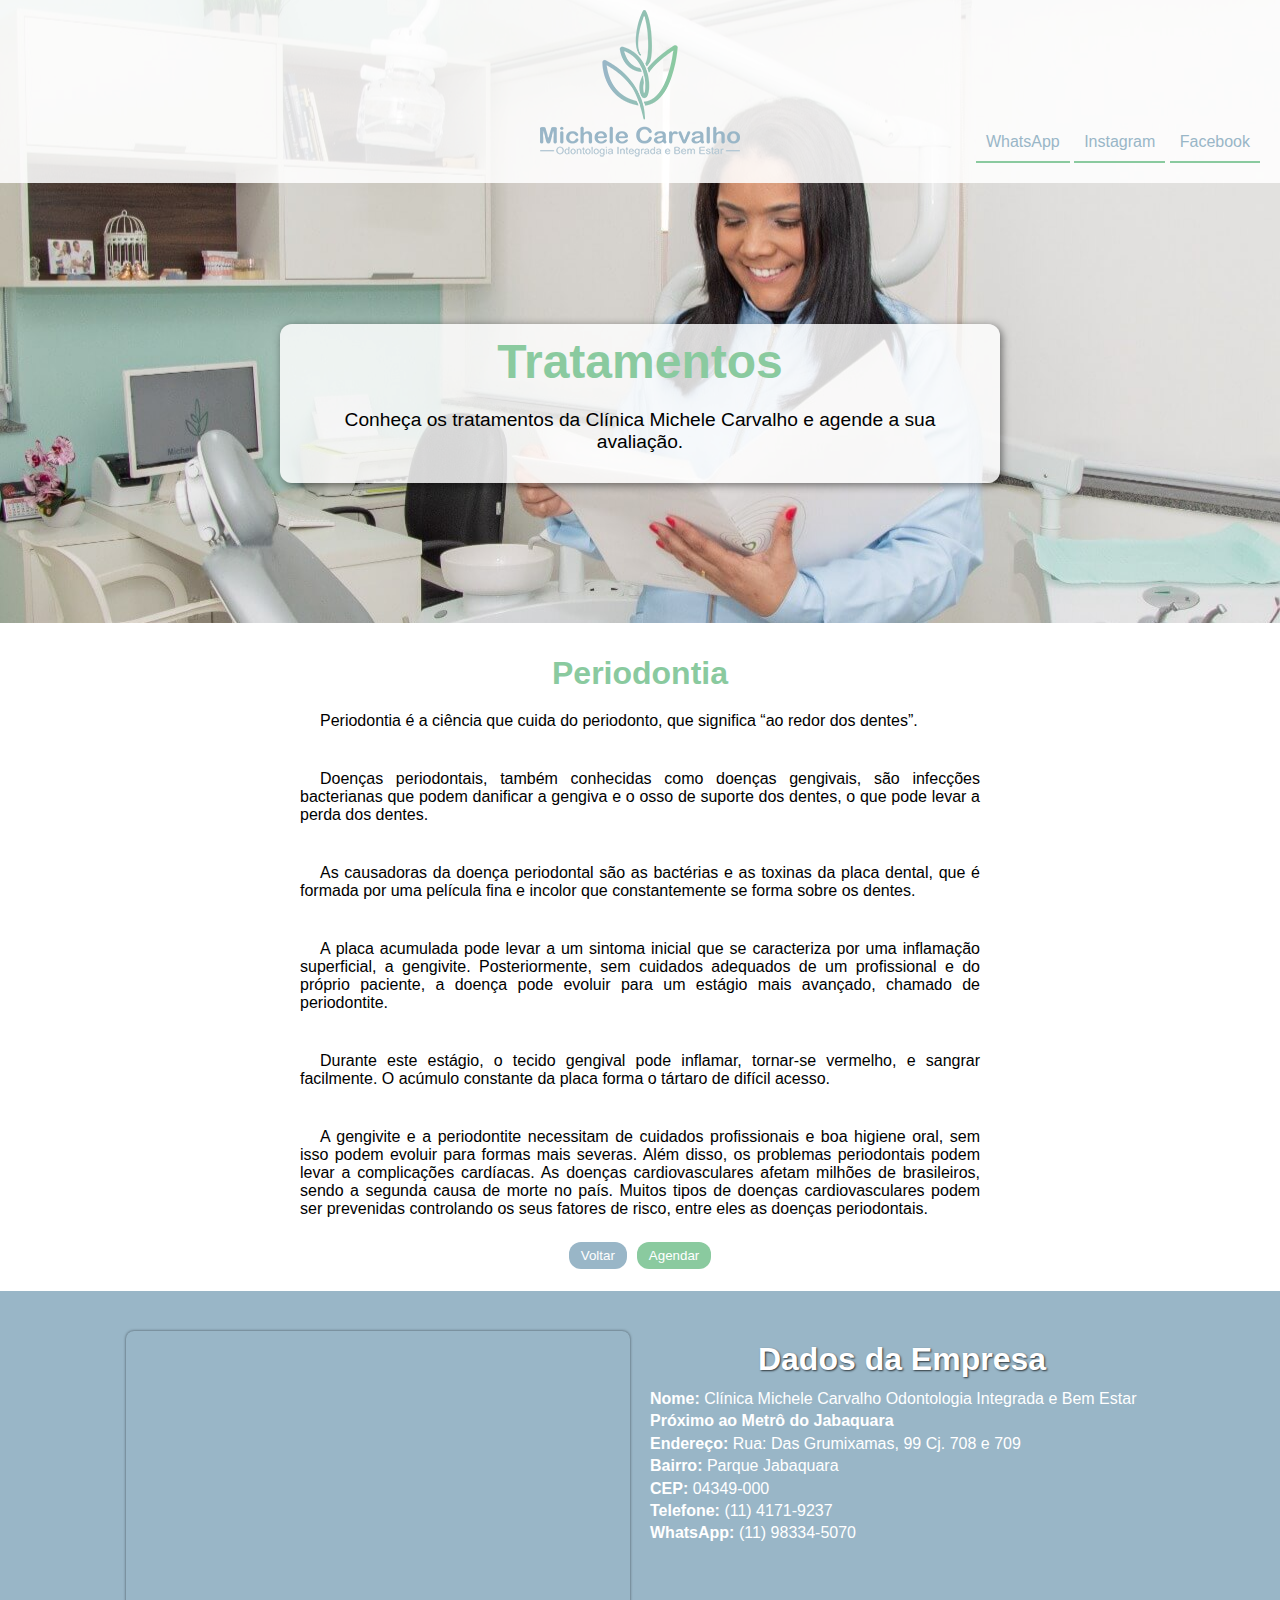
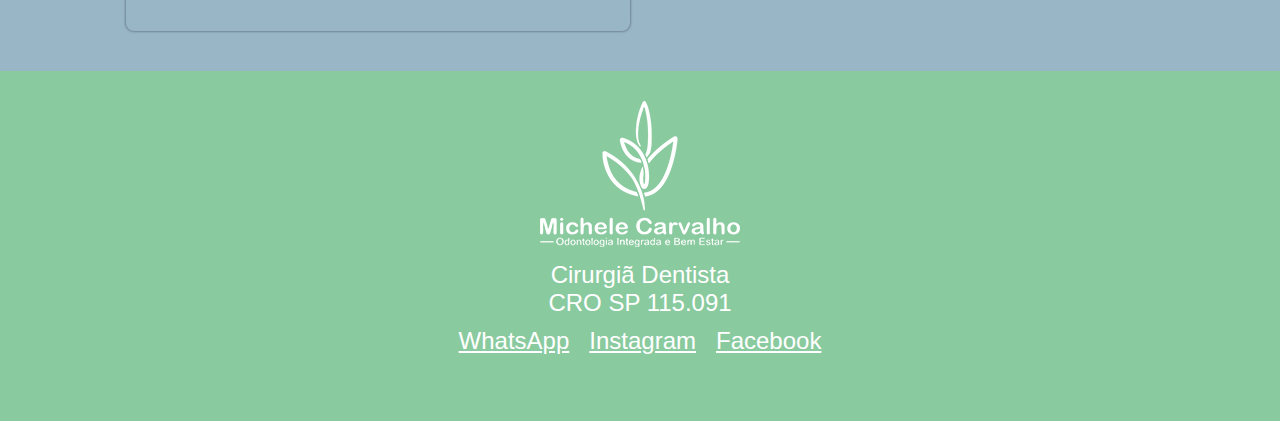
<file: periodontia.html>
<!DOCTYPE html>
<html lang="pt-br">
<head>
    <meta charset="UTF-8">
    <meta http-equiv="X-UA-Compatible" content="IE=edge">
    <meta name="viewport" content="width=device-width, initial-scale=1.0">
    <title>Tratamentos</title>
    <link href="https://fonts.googleapis.com/icon?family=Material+Icons" rel="stylesheet">
    <link rel="stylesheet" href="estilo/tratamento.css">
    <link rel="stylesheet" href="estilo/media-query.css">
    <script type="text/javascript" src="arquivo.js" defer>
    </script>
    <script type="text/javascript" src="leiamais.js"></script>
</head>
<body onresize="mudouTamanho()">
    <header>
        <div id="logo">
            <img src="imagens/Logotipo200.png" alt="Logotipo">
        </div>
        <span id="burguer" class="material-icons" onclick="clickMenu()">menu</span>
        <menu id="menu">
            <ul>
                <li><a href="https://wa.me/5511983345070?text=Ol%C3%A1%2C+vi+o+seu+site+e+gostaria+de+tirar+uma+d%C3%BAvida." target="_blank">WhatsApp</a></li>
                <li><a href="https://www.instagram.com/dentistamichelecarvalho/" target="_blank">Instagram</a></li>
                <li><a href="https://www.facebook.com/michele.carvalho.393" target="_blank">Facebook</a></li>
            </ul>
        </menu>
    </header>
    <main>
        <article>
            <h2>Tratamentos</h2>
            <p>Conheça os tratamentos da Clínica Michele Carvalho e agende a sua avaliação.</p>
        </article>
    </main>
    <section class="sobre">
        <h2>Periodontia</h2>
        <p>                  
            Periodontia é a ciência que cuida do periodonto, que significa “ao redor dos dentes”.
        </p>  
        <p>
            Doenças periodontais, também conhecidas como doenças gengivais, são infecções bacterianas que podem danificar a gengiva e o osso de suporte dos dentes, o que pode levar a perda dos dentes.
        </p>
        <p>  
            As causadoras da doença periodontal são as bactérias e as toxinas da placa dental, que é formada por uma película fina e incolor que constantemente se forma sobre os dentes.
        </p>
        <p>
            A placa acumulada pode levar a um sintoma inicial que se caracteriza por uma inflamação superficial, a gengivite. Posteriormente, sem cuidados adequados de um profissional e do próprio paciente, a doença pode evoluir para um estágio mais avançado, chamado de periodontite.
        </p>
        <p>
            Durante este estágio, o tecido gengival pode inflamar, tornar-se vermelho, e sangrar facilmente. O acúmulo constante da placa forma o tártaro de difícil acesso.
        </p>
        <p>
            A gengivite e a periodontite necessitam de cuidados profissionais e boa higiene oral, sem isso podem evoluir para formas mais severas.
            Além disso, os problemas periodontais podem levar a complicações cardíacas. As doenças cardiovasculares afetam milhões de brasileiros, sendo a segunda causa de morte no país. Muitos tipos de doenças cardiovasculares podem ser prevenidas controlando os seus fatores de risco, entre eles as doenças periodontais.
        </p>
    </section>
    <section class="btn-agendar">
        <div id="voltar">
            <button class="voltar"><a href="index.html">Voltar</a></button>
        </div>
        <div id="Agendar">
            <button><a href="https://wa.me/5511983345070?text=Ol%C3%A1%2C+vi+o+seu+site+e+gostaria+de+tirar+uma+d%C3%BAvida." target="_blank">Agendar</a></button>
        </div>
    </section>
    <div class="mapa">
        <iframe src="https://www.google.com/maps/embed?pb=!1m18!1m12!1m3!1d2173.1607349510605!2d-46.64265535790528!3d-23.64711255813979!2m3!1f0!2f0!3f0!3m2!1i1024!2i768!4f13.1!3m3!1m2!1s0x94ce5ba86f7542e7%3A0x85df108f9e78541a!2sMichele%20Carvalho%20Odontologia%20Integrada%20e%20Bem%20Estar!5e0!3m2!1spt-BR!2sbr!4v1677265848082!5m2!1spt-BR!2sbr" width="600" height="450" style="border:0;" allowfullscreen="" loading="lazy" referrerpolicy="no-referrer-when-downgrade">
        </iframe>
        <aside>
            <h2>Dados da Empresa</h2>
            <p><strong>Nome:</strong> Clínica Michele Carvalho Odontologia Integrada e Bem Estar </p>
            <p><strong>Próximo ao Metrô do Jabaquara</strong></p>
            <p><strong>Endereço:</strong> Rua: Das Grumixamas, 99 Cj. 708 e 709</p>
            <p><strong>Bairro:</strong> Parque Jabaquara </p>
            <p><strong>CEP:</strong> 04349-000 </p>
            <p><strong>Telefone:</strong> (11) 4171-9237</p>
            <p><strong>WhatsApp:</strong> (11) 98334-5070</p>
        </aside>
    </div>
    <footer>
        <div id="logo-footer">
            <img src="imagens/bitmap.png" alt="Logotipo">
        </div>
        <p>Cirurgiã Dentista</p>
        <p>CRO SP 115.091 </p>
        <div class="contact">
            <ul>
                <li><a href="https://wa.me/5511983345070?text=Ol%C3%A1%2C+vi+o+seu+site+e+gostaria+de+tirar+uma+d%C3%BAvida." target="_blank">WhatsApp</a></li>
                <li><a href="https://www.instagram.com/dentistamichelecarvalho/" target="_blank">Instagram</a></li>
                <li><a href="https://www.facebook.com/michele.carvalho.393" target="_blank">Facebook</a></li>
            </ul>
        </div>
    </footer>
</body>
</html>
</file>
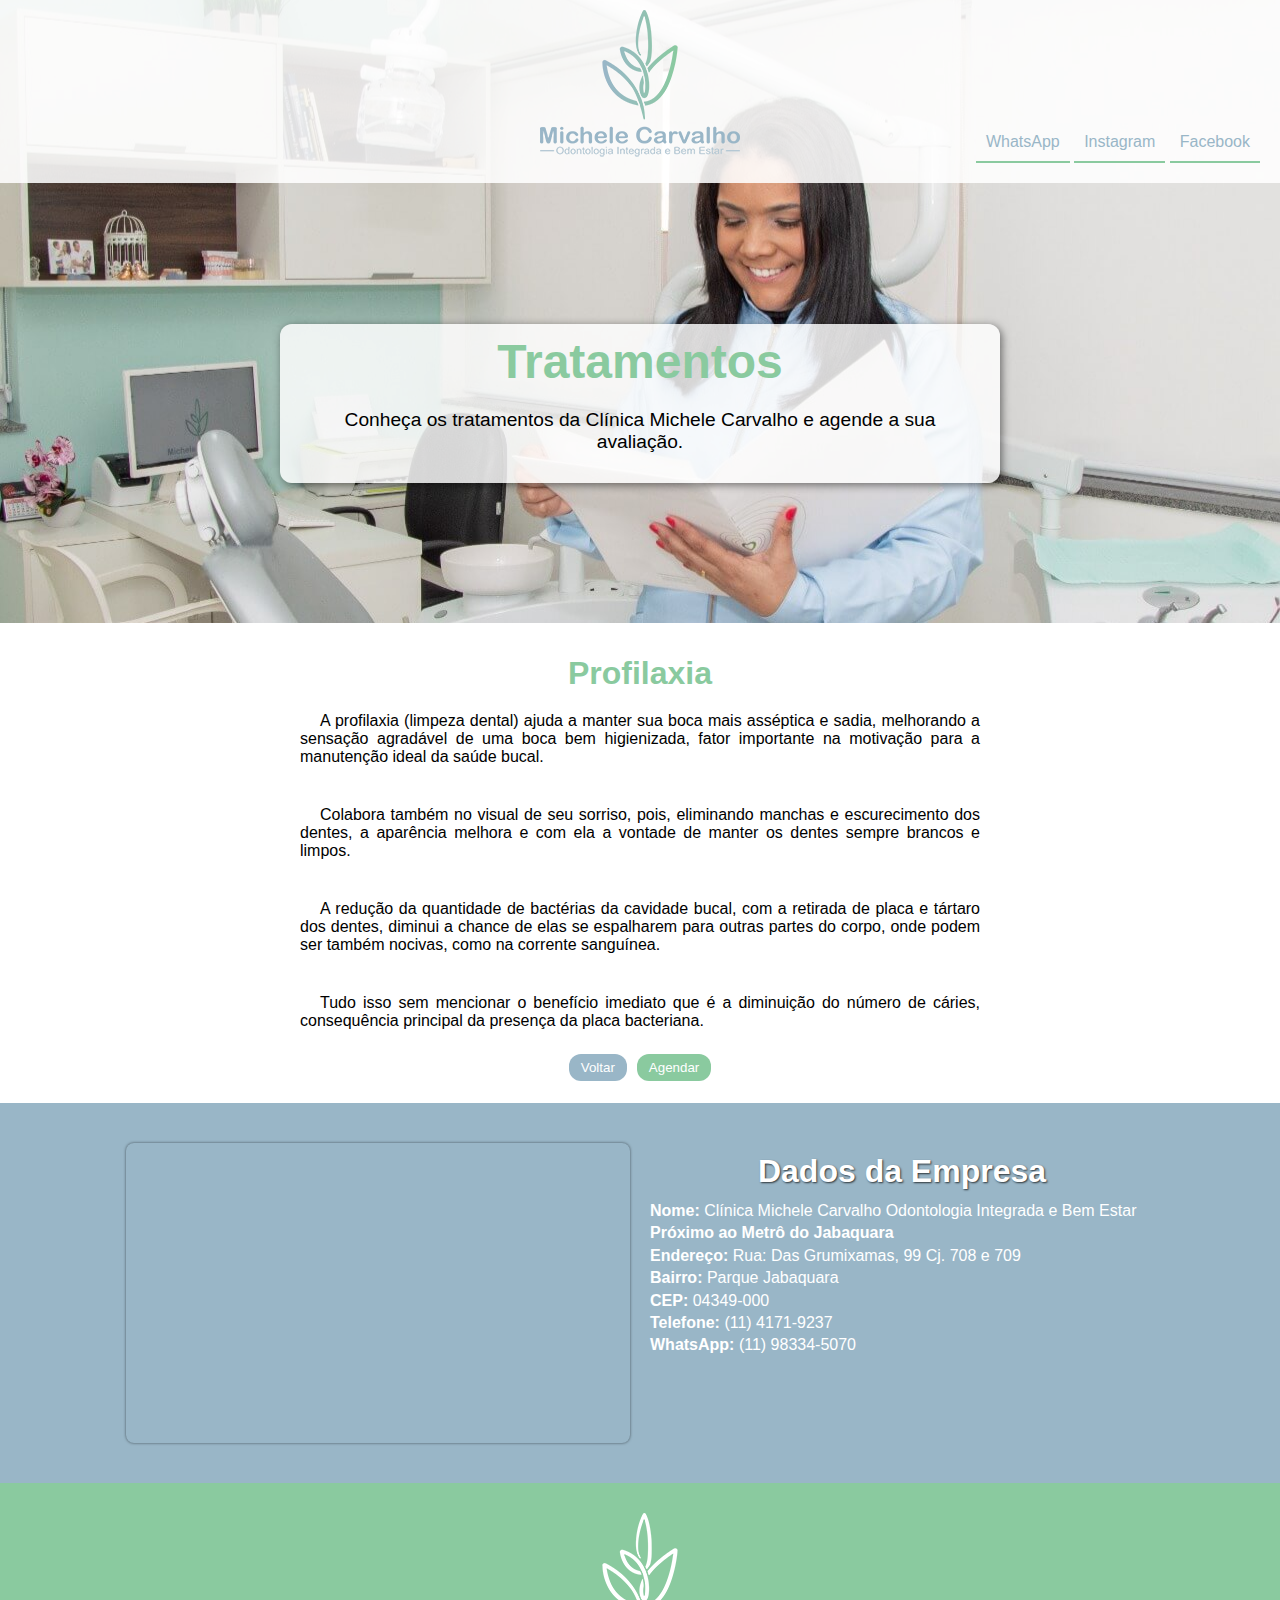
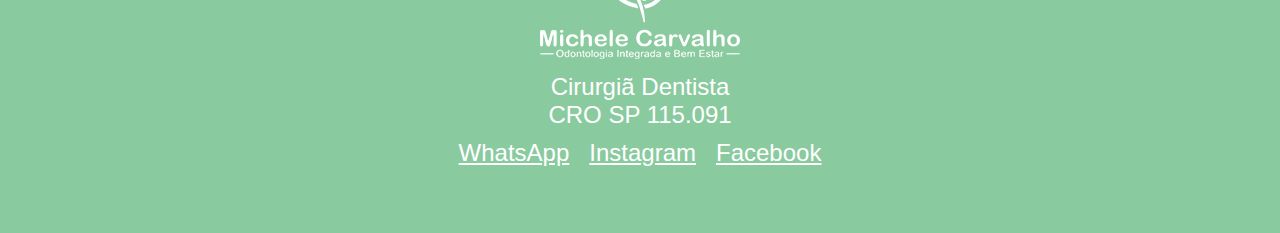
<file: profilaxia.html>
<!DOCTYPE html>
<html lang="pt-br">
<head>
    <meta charset="UTF-8">
    <meta http-equiv="X-UA-Compatible" content="IE=edge">
    <meta name="viewport" content="width=device-width, initial-scale=1.0">
    <title>Tratamentos</title>
    <link href="https://fonts.googleapis.com/icon?family=Material+Icons" rel="stylesheet">
    <link rel="stylesheet" href="estilo/tratamento.css">
    <link rel="stylesheet" href="estilo/media-query.css">
    <script type="text/javascript" src="arquivo.js" defer>
    </script>
    <script type="text/javascript" src="leiamais.js"></script>
</head>
<body onresize="mudouTamanho()">
    <header>
        <div id="logo">
            <img src="imagens/Logotipo200.png" alt="Logotipo">
        </div>
        <span id="burguer" class="material-icons" onclick="clickMenu()">menu</span>
        <menu id="menu">
            <ul>
                <li><a href="https://wa.me/5511983345070?text=Ol%C3%A1%2C+vi+o+seu+site+e+gostaria+de+tirar+uma+d%C3%BAvida." target="_blank">WhatsApp</a></li>
                <li><a href="https://www.instagram.com/dentistamichelecarvalho/" target="_blank">Instagram</a></li>
                <li><a href="https://www.facebook.com/michele.carvalho.393" target="_blank">Facebook</a></li>
            </ul>
        </menu>
    </header>
    <main>
        <article>
            <h2>Tratamentos</h2>
            <p>Conheça os tratamentos da Clínica Michele Carvalho e agende a sua avaliação.</p>
        </article>
    </main>
    <section class="sobre">
        <h2>Profilaxia</h2>
        <p>       
            A profilaxia (limpeza dental) ajuda a manter sua boca mais asséptica e sadia, melhorando a sensação agradável de uma boca bem higienizada, fator importante na motivação para a manutenção ideal da saúde bucal. 
        </p>  
        <p>
            Colabora também no visual de seu sorriso, pois, eliminando manchas e escurecimento dos dentes, a aparência melhora e com ela a vontade de manter os dentes sempre brancos e limpos.
        </p>
        <p>  
            A redução da quantidade de bactérias da cavidade bucal, com a retirada de placa e tártaro dos dentes, diminui a chance de elas se espalharem para outras partes do corpo, onde podem ser também nocivas, como na corrente sanguínea.
        </p>
        <p>  
            Tudo isso sem mencionar o benefício imediato que é a diminuição do número de cáries, consequência principal da presença da placa bacteriana.
        </p>
    </section>
    <section class="btn-agendar">
        <div id="voltar">
            <button class="voltar"><a href="index.html">Voltar</a></button>
        </div>
        <div id="Agendar">
            <button><a href="https://wa.me/5511983345070?text=Ol%C3%A1%2C+vi+o+seu+site+e+gostaria+de+tirar+uma+d%C3%BAvida." target="_blank">Agendar</a></button>
        </div>
    </section>
    <div class="mapa">
        <iframe src="https://www.google.com/maps/embed?pb=!1m18!1m12!1m3!1d2173.1607349510605!2d-46.64265535790528!3d-23.64711255813979!2m3!1f0!2f0!3f0!3m2!1i1024!2i768!4f13.1!3m3!1m2!1s0x94ce5ba86f7542e7%3A0x85df108f9e78541a!2sMichele%20Carvalho%20Odontologia%20Integrada%20e%20Bem%20Estar!5e0!3m2!1spt-BR!2sbr!4v1677265848082!5m2!1spt-BR!2sbr" width="600" height="450" style="border:0;" allowfullscreen="" loading="lazy" referrerpolicy="no-referrer-when-downgrade">
        </iframe>
        <aside>
            <h2>Dados da Empresa</h2>
            <p><strong>Nome:</strong> Clínica Michele Carvalho Odontologia Integrada e Bem Estar </p>
            <p><strong>Próximo ao Metrô do Jabaquara</strong></p>
            <p><strong>Endereço:</strong> Rua: Das Grumixamas, 99 Cj. 708 e 709</p>
            <p><strong>Bairro:</strong> Parque Jabaquara </p>
            <p><strong>CEP:</strong> 04349-000 </p>
            <p><strong>Telefone:</strong> (11) 4171-9237</p>
            <p><strong>WhatsApp:</strong> (11) 98334-5070</p>
        </aside>
    </div>
    <footer>
        <div id="logo-footer">
            <img src="imagens/bitmap.png" alt="Logotipo">
        </div>
        <p>Cirurgiã Dentista</p>
        <p>CRO SP 115.091 </p>
        <div class="contact">
            <ul>
                <li><a href="https://wa.me/5511983345070?text=Ol%C3%A1%2C+vi+o+seu+site+e+gostaria+de+tirar+uma+d%C3%BAvida." target="_blank">WhatsApp</a></li>
                <li><a href="https://www.instagram.com/dentistamichelecarvalho/" target="_blank">Instagram</a></li>
                <li><a href="https://www.facebook.com/michele.carvalho.393" target="_blank">Facebook</a></li>
            </ul>
        </div>
    </footer>
</body>
</html>
</file>
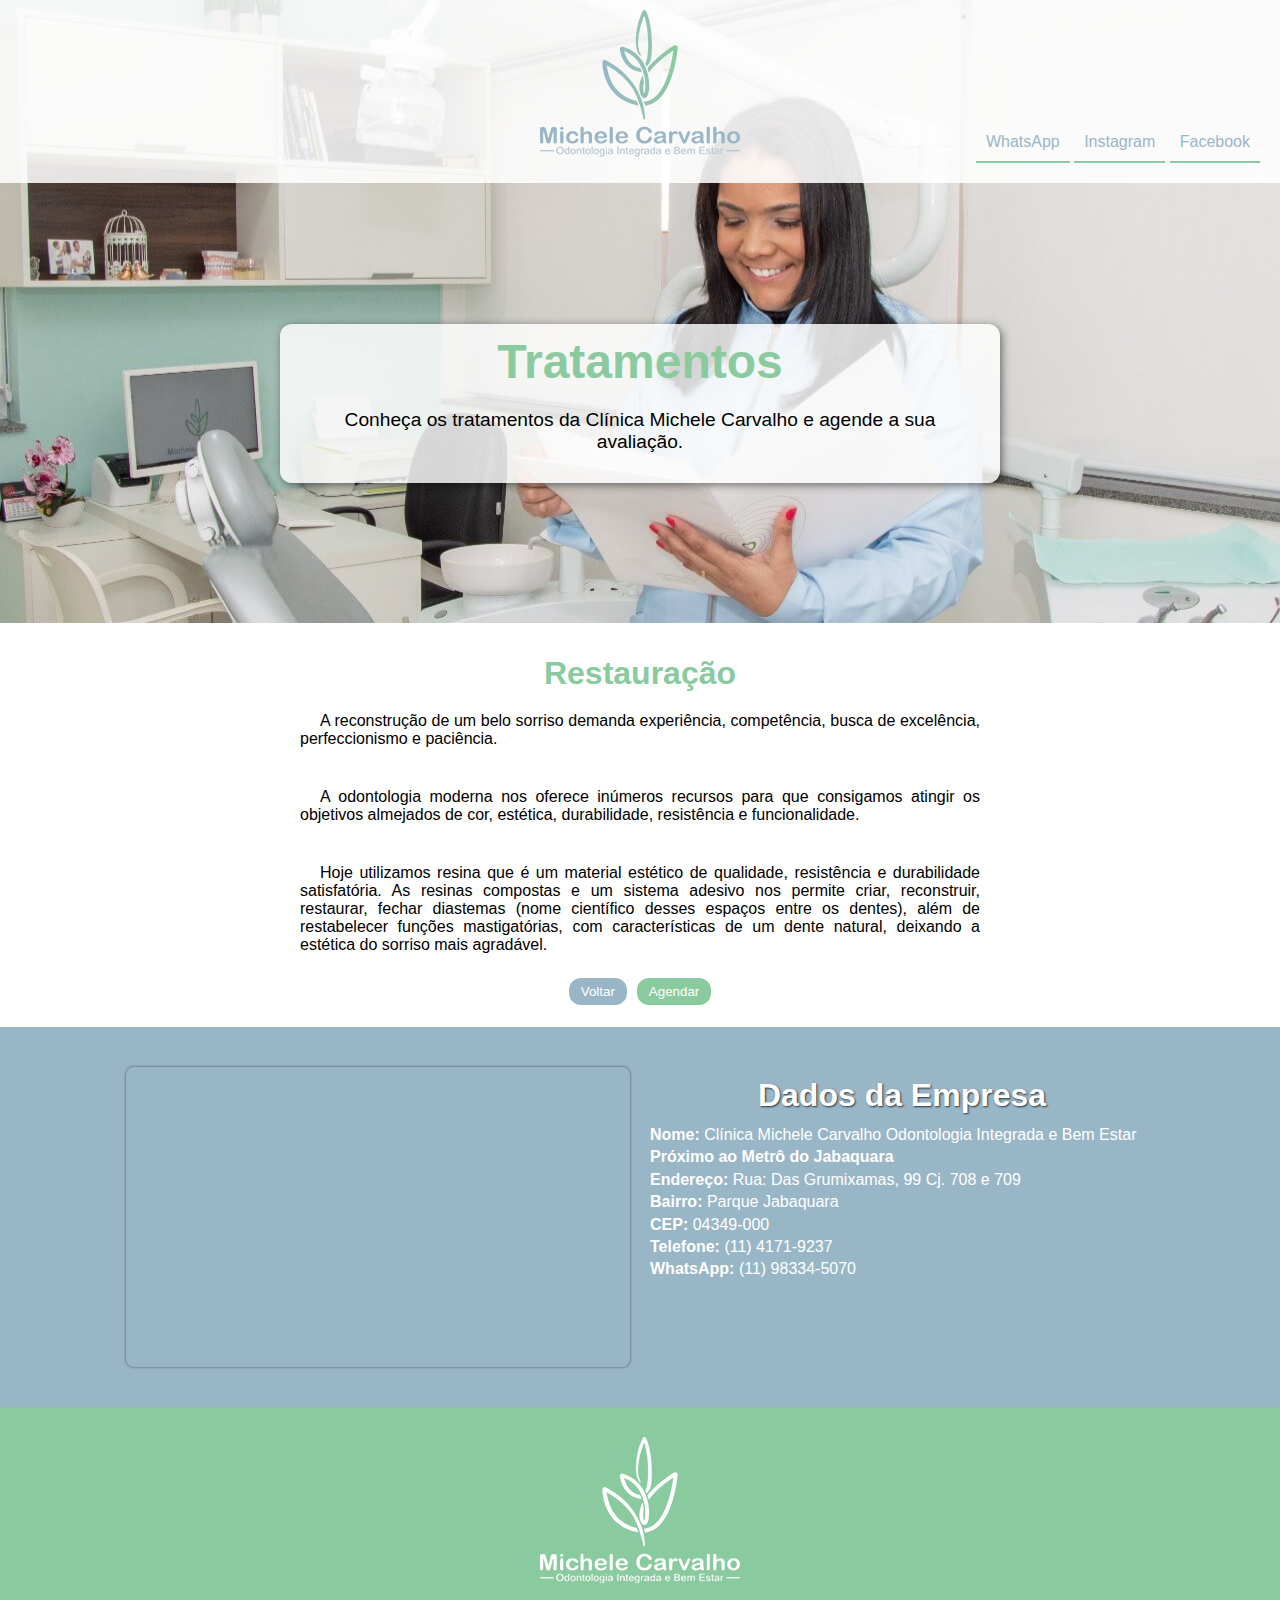
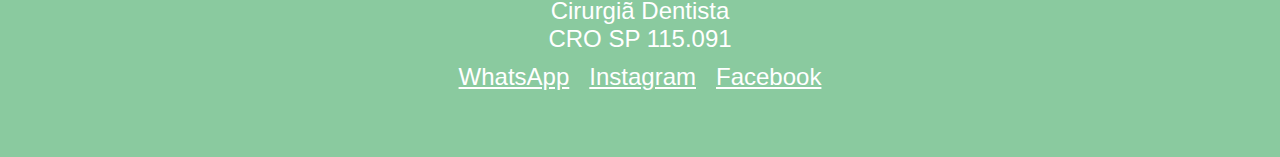
<file: restauracao.html>
<!DOCTYPE html>
<html lang="pt-br">
<head>
    <meta charset="UTF-8">
    <meta http-equiv="X-UA-Compatible" content="IE=edge">
    <meta name="viewport" content="width=device-width, initial-scale=1.0">
    <title>Tratamentos</title>
    <link href="https://fonts.googleapis.com/icon?family=Material+Icons" rel="stylesheet">
    <link rel="stylesheet" href="estilo/tratamento.css">
    <link rel="stylesheet" href="estilo/media-query.css">
    <script type="text/javascript" src="arquivo.js" defer>
    </script>
    <script type="text/javascript" src="leiamais.js"></script>
</head>
<body onresize="mudouTamanho()">
    <header>
        <div id="logo">
            <img src="imagens/Logotipo200.png" alt="Logotipo">
        </div>
        <span id="burguer" class="material-icons" onclick="clickMenu()">menu</span>
        <menu id="menu">
            <ul>
                <li><a href="https://wa.me/5511983345070?text=Ol%C3%A1%2C+vi+o+seu+site+e+gostaria+de+tirar+uma+d%C3%BAvida." target="_blank">WhatsApp</a></li>
                <li><a href="https://www.instagram.com/dentistamichelecarvalho/" target="_blank">Instagram</a></li>
                <li><a href="https://www.facebook.com/michele.carvalho.393" target="_blank">Facebook</a></li>
            </ul>
        </menu>
    </header>
    <main>
        <article>
            <h2>Tratamentos</h2>
            <p>Conheça os tratamentos da Clínica Michele Carvalho e agende a sua avaliação.</p>
        </article>
    </main>
    <section class="sobre">
        <h2>Restauração</h2>
        <p>                  
            A reconstrução de um belo sorriso demanda experiência, competência, busca de excelência, perfeccionismo e paciência.
        </p>  
        <p>
            A odontologia moderna nos oferece inúmeros recursos para que consigamos atingir os objetivos almejados de cor, estética, durabilidade, resistência e funcionalidade.
        </p>
        <p>  
            Hoje utilizamos resina que é um material estético de qualidade, resistência e durabilidade satisfatória. As resinas compostas e um sistema adesivo nos permite criar, reconstruir, restaurar, fechar diastemas (nome científico desses espaços entre os dentes), além de restabelecer funções mastigatórias, com características de um dente natural, deixando a estética do sorriso mais agradável.
        </p>
    </section>
    <section class="btn-agendar">
        <div id="voltar">
            <button class="voltar"><a href="index.html">Voltar</a></button>
        </div>
        <div id="Agendar">
            <button><a href="https://wa.me/5511983345070?text=Ol%C3%A1%2C+vi+o+seu+site+e+gostaria+de+tirar+uma+d%C3%BAvida." target="_blank">Agendar</a></button>
        </div>
    </section>
    <div class="mapa">
        <iframe src="https://www.google.com/maps/embed?pb=!1m18!1m12!1m3!1d2173.1607349510605!2d-46.64265535790528!3d-23.64711255813979!2m3!1f0!2f0!3f0!3m2!1i1024!2i768!4f13.1!3m3!1m2!1s0x94ce5ba86f7542e7%3A0x85df108f9e78541a!2sMichele%20Carvalho%20Odontologia%20Integrada%20e%20Bem%20Estar!5e0!3m2!1spt-BR!2sbr!4v1677265848082!5m2!1spt-BR!2sbr" width="600" height="450" style="border:0;" allowfullscreen="" loading="lazy" referrerpolicy="no-referrer-when-downgrade">
        </iframe>
        <aside>
            <h2>Dados da Empresa</h2>
            <p><strong>Nome:</strong> Clínica Michele Carvalho Odontologia Integrada e Bem Estar </p>
            <p><strong>Próximo ao Metrô do Jabaquara</strong></p>
            <p><strong>Endereço:</strong> Rua: Das Grumixamas, 99 Cj. 708 e 709</p>
            <p><strong>Bairro:</strong> Parque Jabaquara </p>
            <p><strong>CEP:</strong> 04349-000 </p>
            <p><strong>Telefone:</strong> (11) 4171-9237</p>
            <p><strong>WhatsApp:</strong> (11) 98334-5070</p>
        </aside>
    </div>
    <footer>
        <div id="logo-footer">
            <img src="imagens/bitmap.png" alt="Logotipo">
        </div>
        <p>Cirurgiã Dentista</p>
        <p>CRO SP 115.091 </p>
        <div class="contact">
            <ul>
                <li><a href="https://wa.me/5511983345070?text=Ol%C3%A1%2C+vi+o+seu+site+e+gostaria+de+tirar+uma+d%C3%BAvida." target="_blank">WhatsApp</a></li>
                <li><a href="https://www.instagram.com/dentistamichelecarvalho/" target="_blank">Instagram</a></li>
                <li><a href="https://www.facebook.com/michele.carvalho.393" target="_blank">Facebook</a></li>
            </ul>
        </div>
    </footer>
</body>
</html>
</file>
<file: estilo/style.css>
@charset "UTF-8";

/* Mobile First */

*{
    font-family: Arial, Helvetica, sans-serif;
    margin: 0px;
    padding: 0px;
    box-sizing: border-box;
}

/* Paleta de cores */

:root{
    --Color1: #8aca9f;
    --Color2: #99b6c7;
    --color3: #8aca9f;
    --color4: #7ec4ec;
}

body{
    height: 700px;
    background: white url(../imagens/consultorio.jpg) no-repeat;
    background-size: cover;
    background-position: center center;
}

header{
    background-color: white;
}

header div#logo, footer div#logo-footer{
    display: flex;
    justify-content: center;
    padding: 10px;
}

span#burguer{
    background-color: var(--Color1);
    color: white;
    display: block;
    text-align: center;
    padding: 10px;
    cursor: pointer;
}

span#burguer:hover{
    background-color: var(--Color2);
    color: var(--Color1);
}

menu{
    display: none;
}

menu > ul{
    list-style: none;
}

menu > ul > li > a{
    display: block;
    padding: 10px;
    text-decoration: none;
    text-align: center;
    color: white;
    background-color: var(--Color2);
    border-bottom: 2px solid var(--Color1);
}

menu > ul > li > a:hover{
    background-color: var(--color3);
}

main{
    display: flex;
    width: 90vw;
    margin: 20px auto;
}

article{
    background-color: rgba(255, 255, 255, 0.815);
    margin: auto;
    margin-top: 20px;
    padding: 10px;
    border-radius: 12px;
    box-shadow: 2px 2px 8px rgba(0, 0, 0, 0.5);
    padding-bottom: 20px;
    margin: 0 auto;
}

article > h2{
    text-align: center;
    font-size: 2em;
    color: var(--color3);
    padding-bottom: 10px;
}

article > p{
    text-align: justify;
    text-indent: 20px;
}

.sobre{
    background-color: white;
}
.sobre > h2{
    color: var(--color3);
}
.sobre > p, #leiamais > p{
    width: 90vw;
    text-align: justify;
    margin: auto;
    padding: 20px;
    text-indent: 20px;
}

#leiamais{
    display: none;
}
#leiamais > p{
    color: white;
    background-color: var(--Color2);
}
#btnLeiaMais, #btnSaibaMais{
    cursor: pointer;
    display: block;
    margin: 20px auto;
    padding: 6px 10px;
    color: white;
    background-color: var(--color3);
    border: none;
    border-radius: 12px;
}
#btnLeiaMais:hover, #btnSaibaMais:hover{
    background-color: var(--Color2);
}    
hr{
    margin: 10px;
}
#btnSaibaMais{
    margin: 10px auto;
}
.servico > #btnSaibaMais{
    display: block;
}
.servico > #btnSaibaMais > a{
    text-decoration: none;
    color: white;
}

.tratamento{
    background-color: var(--Color1);
}
.tratamento > h2{
    text-align: center;
    color: white;
    text-shadow: 1px 1px 2px rgba(0, 0, 0, 0.712);
}

section{
    background-color: white;
    display: block;
    height: auto;
    padding: 2px;
}

section > h2{
    display: block;
    text-align: center;
    font-size: 2em;
    color: var(--color3);
    width: 90vw;
    margin: 20px auto 0;
}

.servico{
    width: 90vw;
    margin: auto;
    background-color: white;
    margin: 40px auto;
    text-align: justify;
    padding: 10px;
    border-radius: 12px;
    box-shadow: 2px 2px 8px rgba(0, 0, 0, 0.5);
    text-indent: 20px;
}

.servico > h2{
    margin-bottom: 10px;
    text-align: center;
    text-indent: 0px;
    color: var(--color3);
}

.servico > p{
    padding: 10px;
}

/* Aqui está os Cards com nome, foto e descrição da equipe*/

.card{
    display: block;
    width: 80vw;
    margin: 20px auto;
    text-align: center;
    padding: 10px;
    border-radius: 12px;
    box-shadow: 2px 2px 8px rgba(0, 0, 0, 0.5);
}

.card > h3{
    padding: 10px;
    color: var(--Color1);
}
.card > h4{
    font-size: 1.2em;
    padding: 10px;
    color: var(--Color1);
}
.card > img{
    width: 100%;
}

.card > p{
    text-align: left;
    padding: 10px;
}


/* Aqui está os dados de contato e localização da empresa*/

.mapa{
    background-color: var(--Color2);
    display: block;
    justify-content: center;
    gap: 20px;
    margin: 20px auto 0;
    padding: 20px;
}

.mapa > iframe{
    height: 300px;
    width: 90vw;
    border-radius: 8px;
    box-shadow: 0px 0px 3px rgba(0, 0, 0, 0.555);
}
.mapa > aside{
    width: 90vw;
    color: white;
}
.mapa > aside > h2{
    font-size: 2em;
    text-align: center;
    padding: 10px;
    color: white;
    text-shadow: 1px 1px 2px rgba(0, 0, 0, 0.712);
}
.mapa > aside > p{
    font-size: 1.2m;
    line-height: 1.4em;
}

footer{
    height: 350px;
    background-color: var(--Color1);

}
footer > p{
    font-size: 1.4em;
    color: white;
    text-align: center;
}

.contact{
    color: white;
    display: flex;
    justify-content: center;
}
.contact > ul > li{
    list-style: none;
    margin: 10px;
}
.contact > ul > li > a{
    font-size: 1.5em;
    color: white;
}
.contact > ul > li > a:hover{
    color: green;
}
</file>
<file: estilo/media-query.css>
@charset "UTF-8";

/* Todas as demais mídias */

/* Typical Device Breakpoints
-----------------------------
Pequenas telas: até 600px
Celular: 600px até 768px
Tablet: 768 até 992px
Desktop: 992 até 1200px
Grandes telas: acima de 1200px
 */

/* Medium devices (landscape tablets, 768px and up) */

/* Paleta de cores */


@media only screen and (min-width: 768px){
    :root{
        --Color1: #8aca9f;
        --Color2: #99b6c7;
        --color3: #8aca9f;
        --color4: #7ec4ec;
    }
    span#burguer{
        display: none;
    }
    header{
        background-color: rgba(255, 255, 255, 0.87);
    }
    header > div#logo{
        padding: 10px;
    }
    menu{
        display: block;
        margin-top: -80px;
        float: right;
        padding:  20px;
    }

    menu > ul > li{
        display: inline-block;
    }
    menu > ul > li > a{
        font-size: 0.8em;
        color: var(--Color2);
        background-color: transparent;
    }
    menu > ul > li > a:hover{
        color: white;
    }
    main{
        display: flex;
        justify-content: center;
        align-items: center;
        height: 400px;
    }
    article{
        width: 720px;
    }
    article > h2{
        font-size: 3em;
        text-align: center;
    }
    article > p{
        font-size: 1.2em;
        padding: 10px;
    }
    .sobre{
        display: block;
    }
    .sobre >p{
        max-width: 720px;
        margin: auto;
    }
    #mais > p{
        width: 600px;
        display: block;
    }
    #btnLeiaMais{
        display: flex;
        flex-wrap: wrap;
    }
    #leiamais >p{
        max-width: 680px;
    }
    section{
        display: flex;
        flex-flow: row wrap;
        justify-content: center;
    }
    .servico{
        width: 300px;
        margin: 20px;
    }
    .servico > h2{
        text-align: center;
    }
    .servico > hr{
        align-items: center;
    }
    .servico > button{
        align-items: flex-end;
    }
    .equipe{
        display: flex;
        flex-wrap: wrap;
        justify-content: center;
    }
    .equipe > h2{
        display: block;
        text-align: center;
        font-size: 2em;
        color: var(--color1);
        width: 90%;
        margin: 20px auto 0;
    }
    .equipe > .card{
        max-width: 360px;
        margin: 20px;
    }
    .equipe > .card > p{
        display: flex;
        text-indent: 4px;
        text-align: left;
    }
    .tratamento{
        padding-bottom: 20px;
    }
    .card-tratamento{
        max-width: 300px;
        margin: 20px;
    }
    .mapa{
        display: flex;
        padding: 40px;
    }
    .mapa iframe{
        height: 300px;
        width: 42%;
    }
    .mapa aside{
        width: 42%;
        color: white;
    }
    footer{
        display: block;
        align-items: center;
        justify-content: space-around;
        padding-top: 20px
    }
    footer div#logo-footer{
        display: block;
        text-align: center;
    }
    footer div#logo-footer > p{
        text-align: center;
        color: white;
    }
    .contact ul{
        display: flex;
    }

/* Large devices (laptops/desktops, 992px and up) */
@media only screen and (min-width: 992px){
    menu > ul > li > a{
        font-size: 1em;
    }
}

/* Extra large devices (large laptops and desktops, 1200px and up) */
@media only screen and (min-width: 1200px){

}
}
</file>
<file: estilo/tratamento.css>
@charset "UTF-8";

/* Mobile First */

*{
    font-family: Arial, Helvetica, sans-serif;
    margin: 0px;
    padding: 0px;
    box-sizing: border-box;
}

/* Paleta de cores */

:root{
    --Color1: #8aca9f;
    --Color2: #99b6c7;
    --Color3: #8aca9f;
    --Color4: #7ec4ec;
}

body{
    height: 700px;
    background: white url(../imagens/consultorio.jpg) no-repeat;
    background-size: cover;
    background-position: center center;
}

header{
    background-color: white;
}

header div#logo, footer div#logo-footer{
    display: flex;
    justify-content: center;
    padding: 10px;
}

span#burguer{
    background-color: var(--Color1);
    color: white;
    display: block;
    text-align: center;
    padding: 10px;
    cursor: pointer;
}

span#burguer:hover{
    background-color: var(--Color2);
    color: var(--Color1);
}

menu{
    display: none;
}

menu > ul{
    list-style: none;
}

menu > ul > li > a{
    display: block;
    padding: 10px;
    text-decoration: none;
    text-align: center;
    color: white;
    background-color: var(--Color2);
    border-bottom: 2px solid var(--Color1);
}

menu > ul > li > a:hover{
    background-color: var(--Color3);
}

main{
    display: flex;
    width: 90vw;
    margin: 20px auto;
}

article{
    background-color: rgba(255, 255, 255, 0.815);
    margin: auto;
    margin-top: 20px;
    padding: 10px;
    border-radius: 12px;
    box-shadow: 2px 2px 8px rgba(0, 0, 0, 0.5);
    padding-bottom: 20px;
    margin: 0 auto;
}

article > h2{
    text-align: center;
    font-size: 2em;
    color: var(--Color3);
    padding-bottom: 10px;
}

article > p{
    text-align: center;
}

.sobre{
    background-color: white;
}
.sobre > h2{
    font-size: 2em;
    color: var(--Color3);
    text-align: center;
    padding-top: 10px;
}
.sobre > p{
    width: 90vw;
    text-align: justify;
    margin: auto;
    padding: 20px;
    text-indent: 20px;
}
section{
    background-color: white;
    display: block;
    height: auto;
    padding: 2px;
}

section > h2{
    display: block;
    text-align: center;
    font-size: 2em;
    color: var(--Color1);
    width: 90vw;
    margin: 20px auto 0;
}

/* Aqui está os Cards com nome, foto e descrição da equipe*/

.card-tratamento{
    display: block;
    width: 80vw;
    margin: 20px auto;
    text-align: center;
    padding: 10px;
    border-radius: 12px;
    box-shadow: 2px 2px 8px rgba(0, 0, 0, 0.5);
}

.card-tratamento > h3{
    font-size: 2em;
    padding: 10px;
    color: var(--Color1);
}

.card-tratamento > img{
    width: 100%;
}

.card-tratamento > p{
    text-align: justify;
    text-indent: 1em;
    padding: 10px;
}

button{
    margin: 0 auto;
    cursor: pointer;
    display: block;
    padding: 6px 12px;
    color: white;
    background-color: var(--Color3);
    border: none;
    border-radius: 12px;
}
.voltar{
    background-color: var(--Color2);
}
button > a{
    text-decoration: none;
    color: white;
}
button:hover, .voltar:hover{
    background-color: var(--Color4);
}

.btn-agendar{
    display: flex;
    justify-content: center;
    gap: 10px;
}

/* Aqui está os dados de contato e localização da empresa*/

.mapa{
    background-color: var(--Color2);
    display: block;
    justify-content: center;
    gap: 20px;
    margin: 20px auto 0;
    padding: 20px;
}

.mapa > iframe{
    height: 300px;
    width: 90vw;
    border-radius: 8px;
    box-shadow: 0px 0px 3px rgba(0, 0, 0, 0.555);
}
.mapa > aside{
    width: 90vw;
    color: white;
}
.mapa > aside > h2{
    font-size: 2em;
    text-align: center;
    padding: 10px;
    color: white;
    text-shadow: 1px 1px 2px rgba(0, 0, 0, 0.712);
}
.mapa > aside > p{
    font-size: 1.2m;
    line-height: 1.4em;
}

footer{
    height: 350px;
    background-color: var(--Color1);

}
footer > p{
    font-size: 1.5em;
    color: white;
    text-align: center;
}
.contact{
    color: white;
    display: flex;
    justify-content: center;
}
.contact > ul > li{
    list-style: none;
    margin: 10px;
}
.contact > ul > li > a{
    font-size: 1.5em;
    color: white;
}
.contact > ul > li > a:hover{
    color: green;
}
</file>
